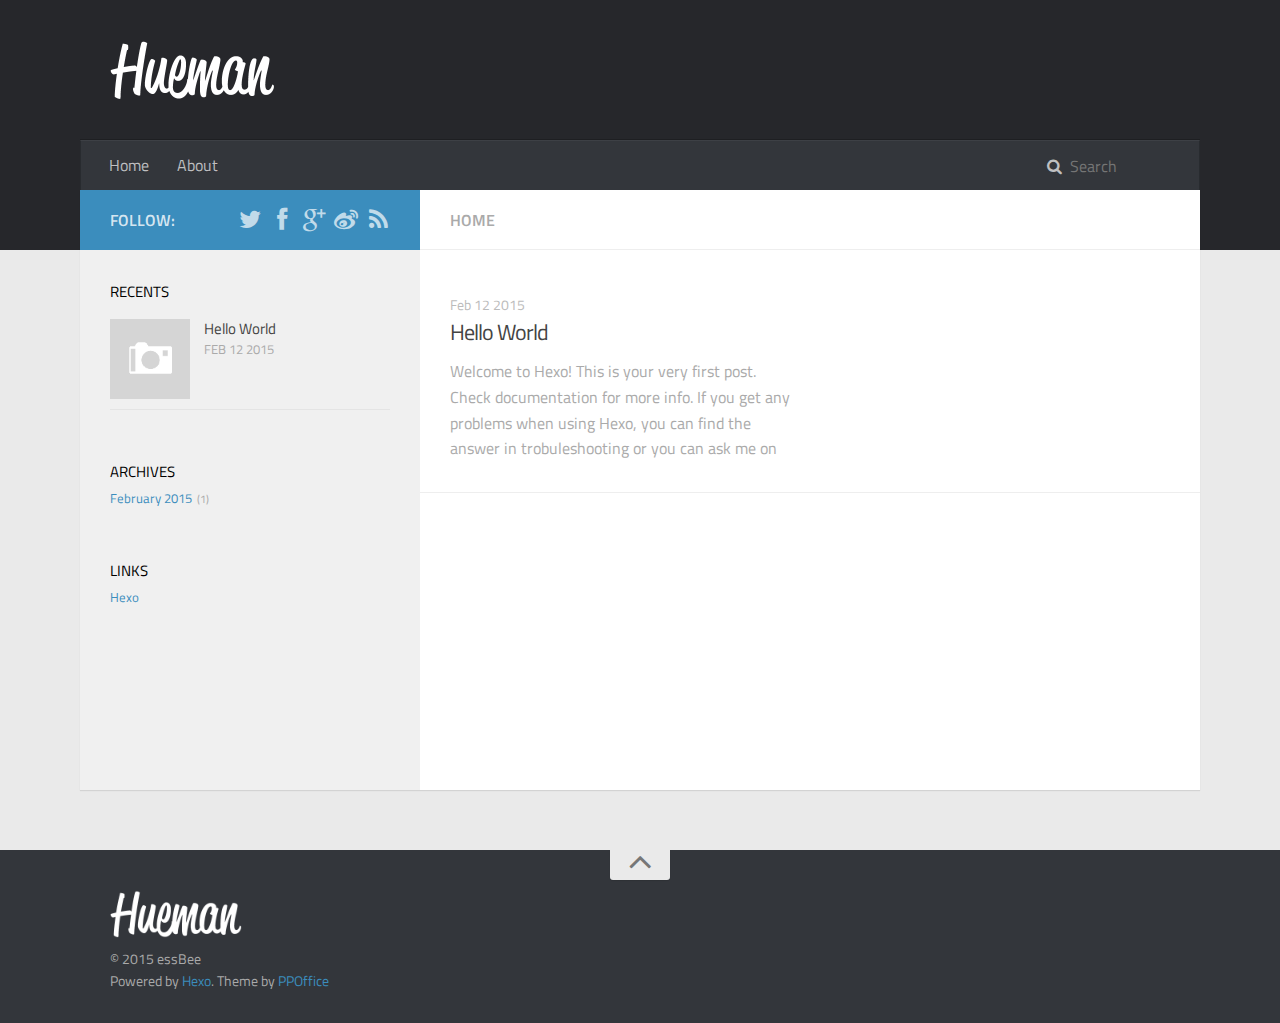
<file: index.html>
<!DOCTYPE html>
<html>
<head>
  <meta charset="utf-8">
  
  <title>Store Brand Food</title>
  <meta name="viewport" content="width=device-width, initial-scale=1, maximum-scale=1">
  <meta name="description">
<meta property="og:type" content="website">
<meta property="og:title" content="Store Brand Food">
<meta property="og:url" content="http://storebrandfood.github.io/">
<meta property="og:site_name" content="Store Brand Food">
<meta property="og:description">
<meta name="twitter:card" content="summary">
<meta name="twitter:title" content="Store Brand Food">
<meta name="twitter:description">

  
  
    <link rel="icon" href="/favicon.png">
  
  <link href='//fonts.useso.com/css?family=Titillium+Web:300,400,600' rel='stylesheet' type='text/css'>
  <link href="//fonts.useso.com/css?family=Source+Code+Pro" rel="stylesheet" type="text/css">
  <link rel="stylesheet" href="/css/style.css" type="text/css">

  

</head>
<body>
  <div id="wrap">
    <header id="header">
  <div id="header-outer" class="outer">
    <div class="container">
      <div class="container-inner">
        <div id="header-title">
          <h1 class="logo-wrap">
            <a href="/" class="logo"></a>
          </h1>
          
        </div>
        <div id="header-inner" class="nav-container">
          <a id="main-nav-toggle" class="nav-icon"></a>
          <div class="nav-container-inner">
            <ul id="main-nav">
              
                <li class="main-nav-list-item" ><a class="main-nav-list-link" href="/">Home</a></li>
              
                    
                  
                <li class="main-nav-list-item" ><a class="main-nav-list-link" href="/about/index.html">About</a></li>
              
            </ul>
            <nav id="sub-nav">
              <div id="search-form-wrap">
                <form action="//google.com/search" method="get" accept-charset="UTF-8" class="search-form"><input type="search" name="q" results="0" class="search-form-input" placeholder="Search"><input type="hidden" name="q" value="site:http://storebrandfood.github.io"></form>
              </div>
            </nav>
          </div>
        </div>
      </div>
    </div>
  </div>
</header>
    <div class="container">
      <div class="main-body container-inner">
        <div class="main-body-inner">
          <section id="main">
            <div class="main-body-header">

              <h1 class="header"><em class="page-title-link" data-url="home">home</em></h1>
            </div>
            <div class="main-body-content">
              
      <div class="article-row">
    
        
  <article class="article article-summary">
    <div class="article-summary-inner">
      <a href="/2015/02/12/hello-world/" class="thumbnail">
  
    <span class="thumbnail-image thumbnail-none"></span>
  

</a>
      <div class="article-meta">
        <p class="category"></p>
        <p class="date"><time datetime="2015-02-12T16:24:15.000Z" itemprop="datePublished">Feb 12 2015</time></p>
      </div>
      <h2 class="article-title">
        <a href="/2015/02/12/hello-world/" class="title">Hello World</a>
      </h2>
      <p class="article-excerpt">
        
        Welcome to Hexo! This is your very first post. Check documentation for more info. If you get any problems when using Hexo, you can find the answer in trobuleshooting or you can ask me on GitHub.
Quick
      </p>
    </div>
  </article>

    
      </div>
    
  
  

            </div>
          </section>
          <aside id="sidebar">
  <a class="sidebar-toggle" title="Expand Sidebar"><i class="toggle icon"></i></a>
  <div class="sidebar-top">
    <p>follow:</p>
    <ul class="social-links">
      
        <li><a class="social-tooltip" title="twitter" href="/"><i id="icon-twitter" class="icon"></i></a></li>
      
        <li><a class="social-tooltip" title="facebook" href="/"><i id="icon-facebook" class="icon"></i></a></li>
      
        <li><a class="social-tooltip" title="google_plus" href="/"><i id="icon-google_plus" class="icon"></i></a></li>
      
        <li><a class="social-tooltip" title="weibo" href="/"><i id="icon-weibo" class="icon"></i></a></li>
      
        <li><a class="social-tooltip" title="rss" href="/"><i id="icon-rss" class="icon"></i></a></li>
      
    </ul>
  </div>
  
  <div class="widgets-container">
    
      
  <div class="widget-wrap">
    <h3 class="widget-title">recents</h3>
    <div class="widget">
      <ul id="recent-post">
        
          <li>
            <div class="item-thumbnail">
              <a href="/2015/02/12/hello-world/" class="thumbnail">
  
    <span class="thumbnail-image thumbnail-none"></span>
  

</a>
            </div>
            <div class="item-inner">
              <p class="item-category"></p>
              <p class="item-title"><a href="/2015/02/12/hello-world/" class="title">Hello World</a></p>
              <p class="item-date"><time datetime="2015-02-12T16:24:15.000Z" itemprop="datePublished">Feb 12 2015</time></p>
            </div>
          </li>
        
      </ul>
    </div>
  </div>

    
      
    
      
  <div class="widget-wrap">
    <h3 class="widget-title">archives</h3>
    <div class="widget">
      <ul class="archive-list"><li class="archive-list-item"><a class="archive-list-link" href="/archives/2015/02/">February 2015</a><span class="archive-list-count">1</span></li></ul>
    </div>
  </div>

    
      
    
      
    
      
  <div class="widget-wrap">
    <h3 class="widget-title">links</h3>
    <div class="widget">
      <ul>
        
          <li>
            <a href="http://hexo.io">Hexo</a>
          </li>
        
      </ul>
    </div>
  </div>

    
  </div>
</aside>
        </div>
      </div>
    </div>
    <footer id="footer">
  
  <div class="container">
    <div class="container-inner">
      <a id="back-to-top" href="javascript:;"><i class="icon" id="icon-angle-up"></i></a>
      <div class="credit">
        <h1 class="logo-wrap">
          <a href="/" class="logo"></a>
        </h1>
        <p>&copy; 2015 essBee</p>
        <p>Powered by <a href="//hexo.io/" target="_blank">Hexo</a>. Theme by <a href="//github.com/ppoffice" target="_blank">PPOffice</a></p>
      </div>
    </div>
  </div>
</footer>
    
<script>
  var disqus_shortname = 'storebrandfood';
  
  (function(){
    var dsq = document.createElement('script');
    dsq.type = 'text/javascript';
    dsq.async = true;
    dsq.src = '//' + disqus_shortname + '.disqus.com/count.js';
    (document.getElementsByTagName('head')[0] || document.getElementsByTagName('body')[0]).appendChild(dsq);
  })();
</script>


<!-- <script src="//ajax.googleapis.com/ajax/libs/jquery/2.0.3/jquery.min.js"></script> -->
<script src="//libs.useso.com/js/jquery/2.0.3/jquery.min.js"></script>
<script src="/js/jquery.VMiddleImg.js" type="text/javascript"></script>



  <link rel="stylesheet" href="/fancybox/jquery.fancybox.css" type="text/css">

  <script src="/fancybox/jquery.fancybox.pack.js" type="text/javascript"></script>




  <link rel="stylesheet" href="/scrollLoading/style.css" type="text/css">

  <script src="/scrollLoading/jquery.scrollLoading.js" type="text/javascript"></script>

  <script src="/scrollLoading/main.js" type="text/javascript"></script>



<script src="/js/html-patch.js" type="text/javascript"></script>

<script src="/js/script.js" type="text/javascript"></script>


  </div>
</body>
</html>
</file>
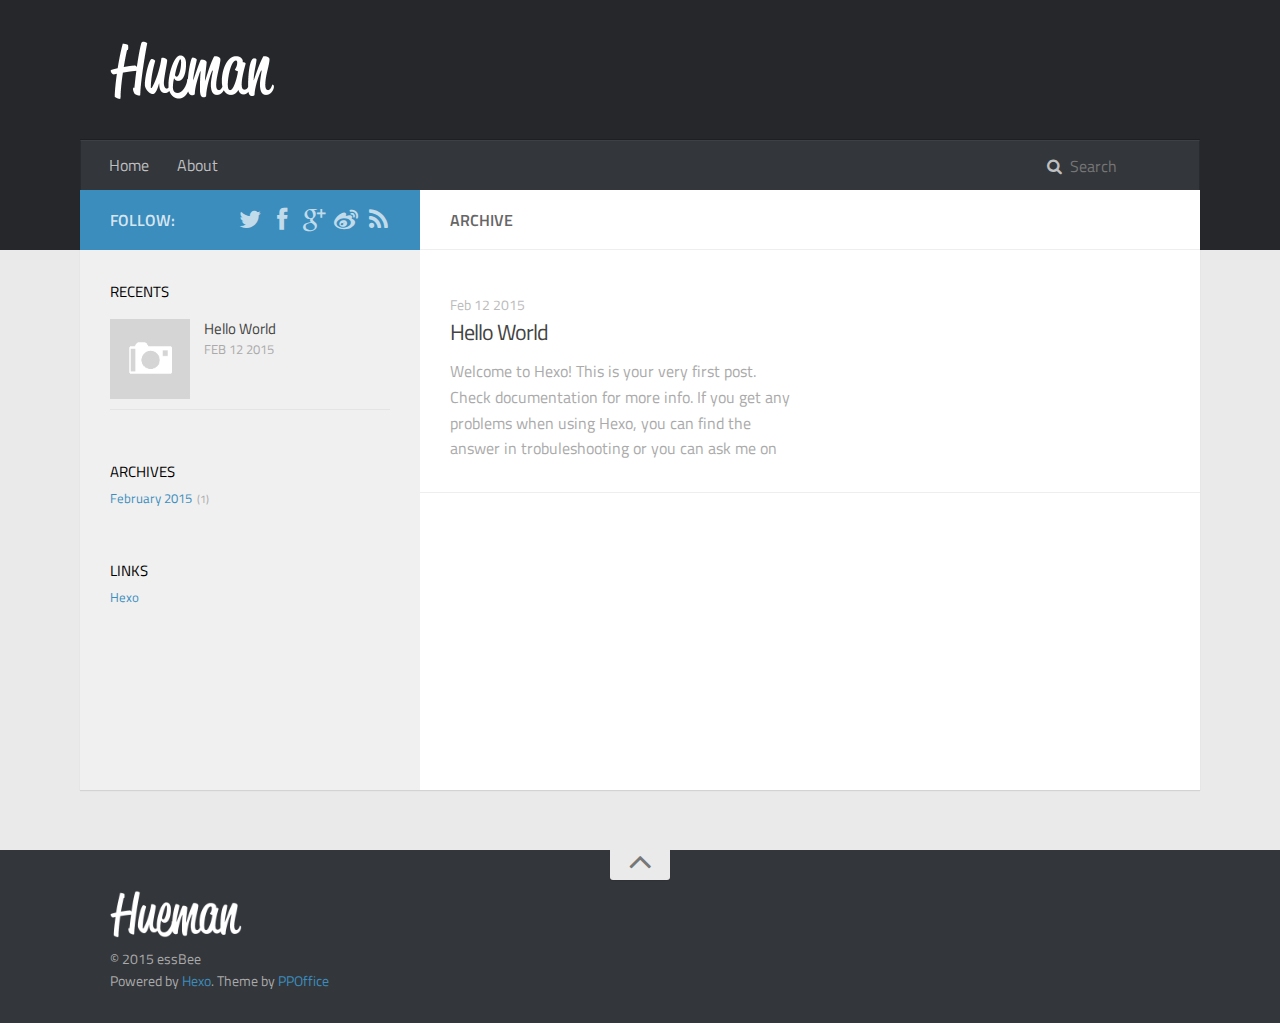
<file: archives/index.html>
<!DOCTYPE html>
<html>
<head>
  <meta charset="utf-8">
  
  <title>Archives | Store Brand Food</title>
  <meta name="viewport" content="width=device-width, initial-scale=1, maximum-scale=1">
  <meta name="description">
<meta property="og:type" content="website">
<meta property="og:title" content="Store Brand Food">
<meta property="og:url" content="http://storebrandfood.github.io/archives/">
<meta property="og:site_name" content="Store Brand Food">
<meta property="og:description">
<meta name="twitter:card" content="summary">
<meta name="twitter:title" content="Store Brand Food">
<meta name="twitter:description">

  
  
    <link rel="icon" href="/favicon.png">
  
  <link href='//fonts.useso.com/css?family=Titillium+Web:300,400,600' rel='stylesheet' type='text/css'>
  <link href="//fonts.useso.com/css?family=Source+Code+Pro" rel="stylesheet" type="text/css">
  <link rel="stylesheet" href="/css/style.css" type="text/css">

  

</head>
<body>
  <div id="wrap">
    <header id="header">
  <div id="header-outer" class="outer">
    <div class="container">
      <div class="container-inner">
        <div id="header-title">
          <h1 class="logo-wrap">
            <a href="/" class="logo"></a>
          </h1>
          
        </div>
        <div id="header-inner" class="nav-container">
          <a id="main-nav-toggle" class="nav-icon"></a>
          <div class="nav-container-inner">
            <ul id="main-nav">
              
                <li class="main-nav-list-item" ><a class="main-nav-list-link" href="/">Home</a></li>
              
                    
                  
                <li class="main-nav-list-item" ><a class="main-nav-list-link" href="/about/index.html">About</a></li>
              
            </ul>
            <nav id="sub-nav">
              <div id="search-form-wrap">
                <form action="//google.com/search" method="get" accept-charset="UTF-8" class="search-form"><input type="search" name="q" results="0" class="search-form-input" placeholder="Search"><input type="hidden" name="q" value="site:http://storebrandfood.github.io"></form>
              </div>
            </nav>
          </div>
        </div>
      </div>
    </div>
  </div>
</header>
    <div class="container">
      <div class="main-body container-inner">
        <div class="main-body-inner">
          <section id="main">
            <div class="main-body-header">

              <h1 class="header">archive</h1>
            </div>
            <div class="main-body-content">
              
      <div class="article-row">
    
        
  <article class="article article-summary">
    <div class="article-summary-inner">
      <a href="/2015/02/12/hello-world/" class="thumbnail">
  
    <span class="thumbnail-image thumbnail-none"></span>
  

</a>
      <div class="article-meta">
        <p class="category"></p>
        <p class="date"><time datetime="2015-02-12T16:24:15.000Z" itemprop="datePublished">Feb 12 2015</time></p>
      </div>
      <h2 class="article-title">
        <a href="/2015/02/12/hello-world/" class="title">Hello World</a>
      </h2>
      <p class="article-excerpt">
        
        Welcome to Hexo! This is your very first post. Check documentation for more info. If you get any problems when using Hexo, you can find the answer in trobuleshooting or you can ask me on GitHub.
Quick
      </p>
    </div>
  </article>

    
      </div>
    
  
  

            </div>
          </section>
          <aside id="sidebar">
  <a class="sidebar-toggle" title="Expand Sidebar"><i class="toggle icon"></i></a>
  <div class="sidebar-top">
    <p>follow:</p>
    <ul class="social-links">
      
        <li><a class="social-tooltip" title="twitter" href="/"><i id="icon-twitter" class="icon"></i></a></li>
      
        <li><a class="social-tooltip" title="facebook" href="/"><i id="icon-facebook" class="icon"></i></a></li>
      
        <li><a class="social-tooltip" title="google_plus" href="/"><i id="icon-google_plus" class="icon"></i></a></li>
      
        <li><a class="social-tooltip" title="weibo" href="/"><i id="icon-weibo" class="icon"></i></a></li>
      
        <li><a class="social-tooltip" title="rss" href="/"><i id="icon-rss" class="icon"></i></a></li>
      
    </ul>
  </div>
  
  <div class="widgets-container">
    
      
  <div class="widget-wrap">
    <h3 class="widget-title">recents</h3>
    <div class="widget">
      <ul id="recent-post">
        
          <li>
            <div class="item-thumbnail">
              <a href="/2015/02/12/hello-world/" class="thumbnail">
  
    <span class="thumbnail-image thumbnail-none"></span>
  

</a>
            </div>
            <div class="item-inner">
              <p class="item-category"></p>
              <p class="item-title"><a href="/2015/02/12/hello-world/" class="title">Hello World</a></p>
              <p class="item-date"><time datetime="2015-02-12T16:24:15.000Z" itemprop="datePublished">Feb 12 2015</time></p>
            </div>
          </li>
        
      </ul>
    </div>
  </div>

    
      
    
      
  <div class="widget-wrap">
    <h3 class="widget-title">archives</h3>
    <div class="widget">
      <ul class="archive-list"><li class="archive-list-item"><a class="archive-list-link" href="/archives/2015/02/">February 2015</a><span class="archive-list-count">1</span></li></ul>
    </div>
  </div>

    
      
    
      
    
      
  <div class="widget-wrap">
    <h3 class="widget-title">links</h3>
    <div class="widget">
      <ul>
        
          <li>
            <a href="http://hexo.io">Hexo</a>
          </li>
        
      </ul>
    </div>
  </div>

    
  </div>
</aside>
        </div>
      </div>
    </div>
    <footer id="footer">
  
  <div class="container">
    <div class="container-inner">
      <a id="back-to-top" href="javascript:;"><i class="icon" id="icon-angle-up"></i></a>
      <div class="credit">
        <h1 class="logo-wrap">
          <a href="/" class="logo"></a>
        </h1>
        <p>&copy; 2015 essBee</p>
        <p>Powered by <a href="//hexo.io/" target="_blank">Hexo</a>. Theme by <a href="//github.com/ppoffice" target="_blank">PPOffice</a></p>
      </div>
    </div>
  </div>
</footer>
    
<script>
  var disqus_shortname = 'storebrandfood';
  
  (function(){
    var dsq = document.createElement('script');
    dsq.type = 'text/javascript';
    dsq.async = true;
    dsq.src = '//' + disqus_shortname + '.disqus.com/count.js';
    (document.getElementsByTagName('head')[0] || document.getElementsByTagName('body')[0]).appendChild(dsq);
  })();
</script>


<!-- <script src="//ajax.googleapis.com/ajax/libs/jquery/2.0.3/jquery.min.js"></script> -->
<script src="//libs.useso.com/js/jquery/2.0.3/jquery.min.js"></script>
<script src="/js/jquery.VMiddleImg.js" type="text/javascript"></script>



  <link rel="stylesheet" href="/fancybox/jquery.fancybox.css" type="text/css">

  <script src="/fancybox/jquery.fancybox.pack.js" type="text/javascript"></script>




  <link rel="stylesheet" href="/scrollLoading/style.css" type="text/css">

  <script src="/scrollLoading/jquery.scrollLoading.js" type="text/javascript"></script>

  <script src="/scrollLoading/main.js" type="text/javascript"></script>



<script src="/js/html-patch.js" type="text/javascript"></script>

<script src="/js/script.js" type="text/javascript"></script>


  </div>
</body>
</html>
</file>
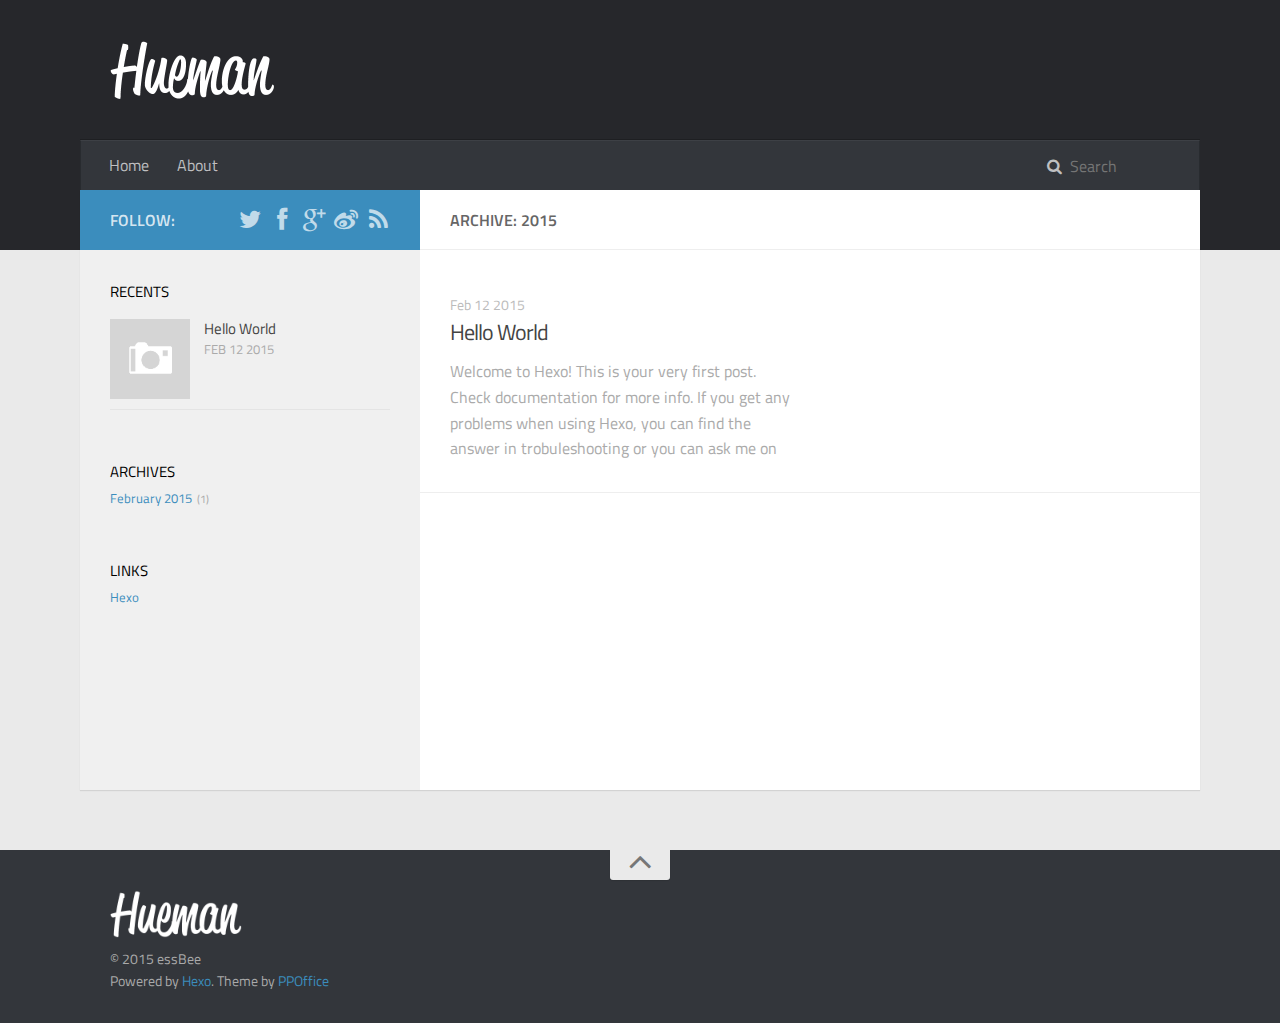
<file: archives/2015/index.html>
<!DOCTYPE html>
<html>
<head>
  <meta charset="utf-8">
  
  <title>Archives: 2015 | Store Brand Food</title>
  <meta name="viewport" content="width=device-width, initial-scale=1, maximum-scale=1">
  <meta name="description">
<meta property="og:type" content="website">
<meta property="og:title" content="Store Brand Food">
<meta property="og:url" content="http://storebrandfood.github.io/archives/2015/">
<meta property="og:site_name" content="Store Brand Food">
<meta property="og:description">
<meta name="twitter:card" content="summary">
<meta name="twitter:title" content="Store Brand Food">
<meta name="twitter:description">

  
  
    <link rel="icon" href="/favicon.png">
  
  <link href='//fonts.useso.com/css?family=Titillium+Web:300,400,600' rel='stylesheet' type='text/css'>
  <link href="//fonts.useso.com/css?family=Source+Code+Pro" rel="stylesheet" type="text/css">
  <link rel="stylesheet" href="/css/style.css" type="text/css">

  

</head>
<body>
  <div id="wrap">
    <header id="header">
  <div id="header-outer" class="outer">
    <div class="container">
      <div class="container-inner">
        <div id="header-title">
          <h1 class="logo-wrap">
            <a href="/" class="logo"></a>
          </h1>
          
        </div>
        <div id="header-inner" class="nav-container">
          <a id="main-nav-toggle" class="nav-icon"></a>
          <div class="nav-container-inner">
            <ul id="main-nav">
              
                <li class="main-nav-list-item" ><a class="main-nav-list-link" href="/">Home</a></li>
              
                    
                  
                <li class="main-nav-list-item" ><a class="main-nav-list-link" href="/about/index.html">About</a></li>
              
            </ul>
            <nav id="sub-nav">
              <div id="search-form-wrap">
                <form action="//google.com/search" method="get" accept-charset="UTF-8" class="search-form"><input type="search" name="q" results="0" class="search-form-input" placeholder="Search"><input type="hidden" name="q" value="site:http://storebrandfood.github.io"></form>
              </div>
            </nav>
          </div>
        </div>
      </div>
    </div>
  </div>
</header>
    <div class="container">
      <div class="main-body container-inner">
        <div class="main-body-inner">
          <section id="main">
            <div class="main-body-header">

              <h1 class="header">archive: 2015</h1>
            </div>
            <div class="main-body-content">
              
      <div class="article-row">
    
        
  <article class="article article-summary">
    <div class="article-summary-inner">
      <a href="/2015/02/12/hello-world/" class="thumbnail">
  
    <span class="thumbnail-image thumbnail-none"></span>
  

</a>
      <div class="article-meta">
        <p class="category"></p>
        <p class="date"><time datetime="2015-02-12T16:24:15.000Z" itemprop="datePublished">Feb 12 2015</time></p>
      </div>
      <h2 class="article-title">
        <a href="/2015/02/12/hello-world/" class="title">Hello World</a>
      </h2>
      <p class="article-excerpt">
        
        Welcome to Hexo! This is your very first post. Check documentation for more info. If you get any problems when using Hexo, you can find the answer in trobuleshooting or you can ask me on GitHub.
Quick
      </p>
    </div>
  </article>

    
      </div>
    
  
  

            </div>
          </section>
          <aside id="sidebar">
  <a class="sidebar-toggle" title="Expand Sidebar"><i class="toggle icon"></i></a>
  <div class="sidebar-top">
    <p>follow:</p>
    <ul class="social-links">
      
        <li><a class="social-tooltip" title="twitter" href="/"><i id="icon-twitter" class="icon"></i></a></li>
      
        <li><a class="social-tooltip" title="facebook" href="/"><i id="icon-facebook" class="icon"></i></a></li>
      
        <li><a class="social-tooltip" title="google_plus" href="/"><i id="icon-google_plus" class="icon"></i></a></li>
      
        <li><a class="social-tooltip" title="weibo" href="/"><i id="icon-weibo" class="icon"></i></a></li>
      
        <li><a class="social-tooltip" title="rss" href="/"><i id="icon-rss" class="icon"></i></a></li>
      
    </ul>
  </div>
  
  <div class="widgets-container">
    
      
  <div class="widget-wrap">
    <h3 class="widget-title">recents</h3>
    <div class="widget">
      <ul id="recent-post">
        
          <li>
            <div class="item-thumbnail">
              <a href="/2015/02/12/hello-world/" class="thumbnail">
  
    <span class="thumbnail-image thumbnail-none"></span>
  

</a>
            </div>
            <div class="item-inner">
              <p class="item-category"></p>
              <p class="item-title"><a href="/2015/02/12/hello-world/" class="title">Hello World</a></p>
              <p class="item-date"><time datetime="2015-02-12T16:24:15.000Z" itemprop="datePublished">Feb 12 2015</time></p>
            </div>
          </li>
        
      </ul>
    </div>
  </div>

    
      
    
      
  <div class="widget-wrap">
    <h3 class="widget-title">archives</h3>
    <div class="widget">
      <ul class="archive-list"><li class="archive-list-item"><a class="archive-list-link" href="/archives/2015/02/">February 2015</a><span class="archive-list-count">1</span></li></ul>
    </div>
  </div>

    
      
    
      
    
      
  <div class="widget-wrap">
    <h3 class="widget-title">links</h3>
    <div class="widget">
      <ul>
        
          <li>
            <a href="http://hexo.io">Hexo</a>
          </li>
        
      </ul>
    </div>
  </div>

    
  </div>
</aside>
        </div>
      </div>
    </div>
    <footer id="footer">
  
  <div class="container">
    <div class="container-inner">
      <a id="back-to-top" href="javascript:;"><i class="icon" id="icon-angle-up"></i></a>
      <div class="credit">
        <h1 class="logo-wrap">
          <a href="/" class="logo"></a>
        </h1>
        <p>&copy; 2015 essBee</p>
        <p>Powered by <a href="//hexo.io/" target="_blank">Hexo</a>. Theme by <a href="//github.com/ppoffice" target="_blank">PPOffice</a></p>
      </div>
    </div>
  </div>
</footer>
    
<script>
  var disqus_shortname = 'storebrandfood';
  
  (function(){
    var dsq = document.createElement('script');
    dsq.type = 'text/javascript';
    dsq.async = true;
    dsq.src = '//' + disqus_shortname + '.disqus.com/count.js';
    (document.getElementsByTagName('head')[0] || document.getElementsByTagName('body')[0]).appendChild(dsq);
  })();
</script>


<!-- <script src="//ajax.googleapis.com/ajax/libs/jquery/2.0.3/jquery.min.js"></script> -->
<script src="//libs.useso.com/js/jquery/2.0.3/jquery.min.js"></script>
<script src="/js/jquery.VMiddleImg.js" type="text/javascript"></script>



  <link rel="stylesheet" href="/fancybox/jquery.fancybox.css" type="text/css">

  <script src="/fancybox/jquery.fancybox.pack.js" type="text/javascript"></script>




  <link rel="stylesheet" href="/scrollLoading/style.css" type="text/css">

  <script src="/scrollLoading/jquery.scrollLoading.js" type="text/javascript"></script>

  <script src="/scrollLoading/main.js" type="text/javascript"></script>



<script src="/js/html-patch.js" type="text/javascript"></script>

<script src="/js/script.js" type="text/javascript"></script>


  </div>
</body>
</html>
</file>
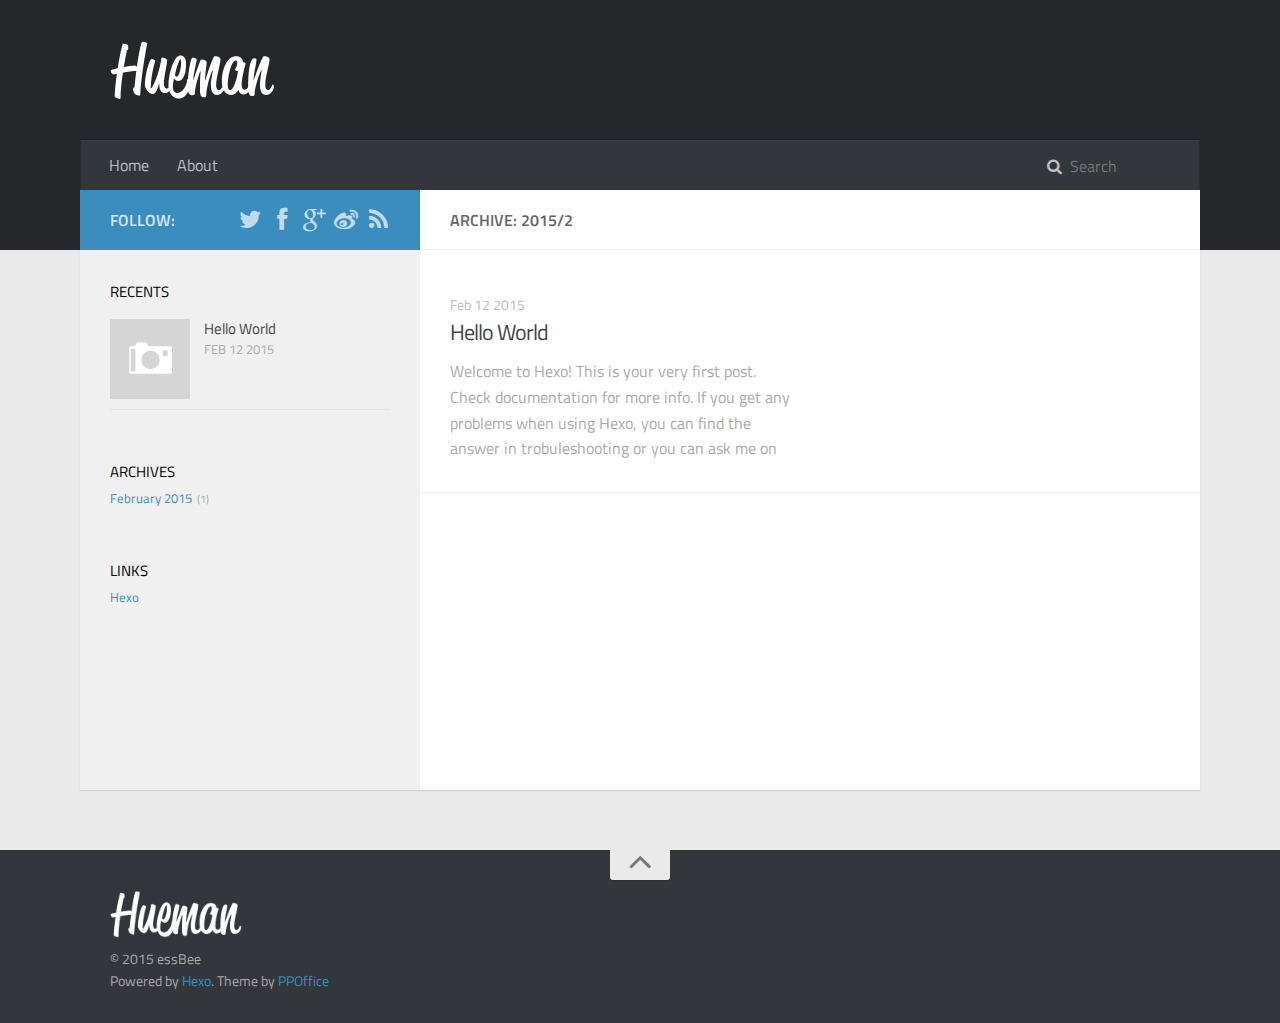
<file: archives/2015/02/index.html>
<!DOCTYPE html>
<html>
<head>
  <meta charset="utf-8">
  
  <title>Archives: 2015/2 | Store Brand Food</title>
  <meta name="viewport" content="width=device-width, initial-scale=1, maximum-scale=1">
  <meta name="description">
<meta property="og:type" content="website">
<meta property="og:title" content="Store Brand Food">
<meta property="og:url" content="http://storebrandfood.github.io/archives/2015/02/">
<meta property="og:site_name" content="Store Brand Food">
<meta property="og:description">
<meta name="twitter:card" content="summary">
<meta name="twitter:title" content="Store Brand Food">
<meta name="twitter:description">

  
  
    <link rel="icon" href="/favicon.png">
  
  <link href='//fonts.useso.com/css?family=Titillium+Web:300,400,600' rel='stylesheet' type='text/css'>
  <link href="//fonts.useso.com/css?family=Source+Code+Pro" rel="stylesheet" type="text/css">
  <link rel="stylesheet" href="/css/style.css" type="text/css">

  

</head>
<body>
  <div id="wrap">
    <header id="header">
  <div id="header-outer" class="outer">
    <div class="container">
      <div class="container-inner">
        <div id="header-title">
          <h1 class="logo-wrap">
            <a href="/" class="logo"></a>
          </h1>
          
        </div>
        <div id="header-inner" class="nav-container">
          <a id="main-nav-toggle" class="nav-icon"></a>
          <div class="nav-container-inner">
            <ul id="main-nav">
              
                <li class="main-nav-list-item" ><a class="main-nav-list-link" href="/">Home</a></li>
              
                    
                  
                <li class="main-nav-list-item" ><a class="main-nav-list-link" href="/about/index.html">About</a></li>
              
            </ul>
            <nav id="sub-nav">
              <div id="search-form-wrap">
                <form action="//google.com/search" method="get" accept-charset="UTF-8" class="search-form"><input type="search" name="q" results="0" class="search-form-input" placeholder="Search"><input type="hidden" name="q" value="site:http://storebrandfood.github.io"></form>
              </div>
            </nav>
          </div>
        </div>
      </div>
    </div>
  </div>
</header>
    <div class="container">
      <div class="main-body container-inner">
        <div class="main-body-inner">
          <section id="main">
            <div class="main-body-header">

              <h1 class="header">archive: 2015/2</h1>
            </div>
            <div class="main-body-content">
              
      <div class="article-row">
    
        
  <article class="article article-summary">
    <div class="article-summary-inner">
      <a href="/2015/02/12/hello-world/" class="thumbnail">
  
    <span class="thumbnail-image thumbnail-none"></span>
  

</a>
      <div class="article-meta">
        <p class="category"></p>
        <p class="date"><time datetime="2015-02-12T16:24:15.000Z" itemprop="datePublished">Feb 12 2015</time></p>
      </div>
      <h2 class="article-title">
        <a href="/2015/02/12/hello-world/" class="title">Hello World</a>
      </h2>
      <p class="article-excerpt">
        
        Welcome to Hexo! This is your very first post. Check documentation for more info. If you get any problems when using Hexo, you can find the answer in trobuleshooting or you can ask me on GitHub.
Quick
      </p>
    </div>
  </article>

    
      </div>
    
  
  

            </div>
          </section>
          <aside id="sidebar">
  <a class="sidebar-toggle" title="Expand Sidebar"><i class="toggle icon"></i></a>
  <div class="sidebar-top">
    <p>follow:</p>
    <ul class="social-links">
      
        <li><a class="social-tooltip" title="twitter" href="/"><i id="icon-twitter" class="icon"></i></a></li>
      
        <li><a class="social-tooltip" title="facebook" href="/"><i id="icon-facebook" class="icon"></i></a></li>
      
        <li><a class="social-tooltip" title="google_plus" href="/"><i id="icon-google_plus" class="icon"></i></a></li>
      
        <li><a class="social-tooltip" title="weibo" href="/"><i id="icon-weibo" class="icon"></i></a></li>
      
        <li><a class="social-tooltip" title="rss" href="/"><i id="icon-rss" class="icon"></i></a></li>
      
    </ul>
  </div>
  
  <div class="widgets-container">
    
      
  <div class="widget-wrap">
    <h3 class="widget-title">recents</h3>
    <div class="widget">
      <ul id="recent-post">
        
          <li>
            <div class="item-thumbnail">
              <a href="/2015/02/12/hello-world/" class="thumbnail">
  
    <span class="thumbnail-image thumbnail-none"></span>
  

</a>
            </div>
            <div class="item-inner">
              <p class="item-category"></p>
              <p class="item-title"><a href="/2015/02/12/hello-world/" class="title">Hello World</a></p>
              <p class="item-date"><time datetime="2015-02-12T16:24:15.000Z" itemprop="datePublished">Feb 12 2015</time></p>
            </div>
          </li>
        
      </ul>
    </div>
  </div>

    
      
    
      
  <div class="widget-wrap">
    <h3 class="widget-title">archives</h3>
    <div class="widget">
      <ul class="archive-list"><li class="archive-list-item"><a class="archive-list-link" href="/archives/2015/02/">February 2015</a><span class="archive-list-count">1</span></li></ul>
    </div>
  </div>

    
      
    
      
    
      
  <div class="widget-wrap">
    <h3 class="widget-title">links</h3>
    <div class="widget">
      <ul>
        
          <li>
            <a href="http://hexo.io">Hexo</a>
          </li>
        
      </ul>
    </div>
  </div>

    
  </div>
</aside>
        </div>
      </div>
    </div>
    <footer id="footer">
  
  <div class="container">
    <div class="container-inner">
      <a id="back-to-top" href="javascript:;"><i class="icon" id="icon-angle-up"></i></a>
      <div class="credit">
        <h1 class="logo-wrap">
          <a href="/" class="logo"></a>
        </h1>
        <p>&copy; 2015 essBee</p>
        <p>Powered by <a href="//hexo.io/" target="_blank">Hexo</a>. Theme by <a href="//github.com/ppoffice" target="_blank">PPOffice</a></p>
      </div>
    </div>
  </div>
</footer>
    
<script>
  var disqus_shortname = 'storebrandfood';
  
  (function(){
    var dsq = document.createElement('script');
    dsq.type = 'text/javascript';
    dsq.async = true;
    dsq.src = '//' + disqus_shortname + '.disqus.com/count.js';
    (document.getElementsByTagName('head')[0] || document.getElementsByTagName('body')[0]).appendChild(dsq);
  })();
</script>


<!-- <script src="//ajax.googleapis.com/ajax/libs/jquery/2.0.3/jquery.min.js"></script> -->
<script src="//libs.useso.com/js/jquery/2.0.3/jquery.min.js"></script>
<script src="/js/jquery.VMiddleImg.js" type="text/javascript"></script>



  <link rel="stylesheet" href="/fancybox/jquery.fancybox.css" type="text/css">

  <script src="/fancybox/jquery.fancybox.pack.js" type="text/javascript"></script>




  <link rel="stylesheet" href="/scrollLoading/style.css" type="text/css">

  <script src="/scrollLoading/jquery.scrollLoading.js" type="text/javascript"></script>

  <script src="/scrollLoading/main.js" type="text/javascript"></script>



<script src="/js/html-patch.js" type="text/javascript"></script>

<script src="/js/script.js" type="text/javascript"></script>


  </div>
</body>
</html>
</file>
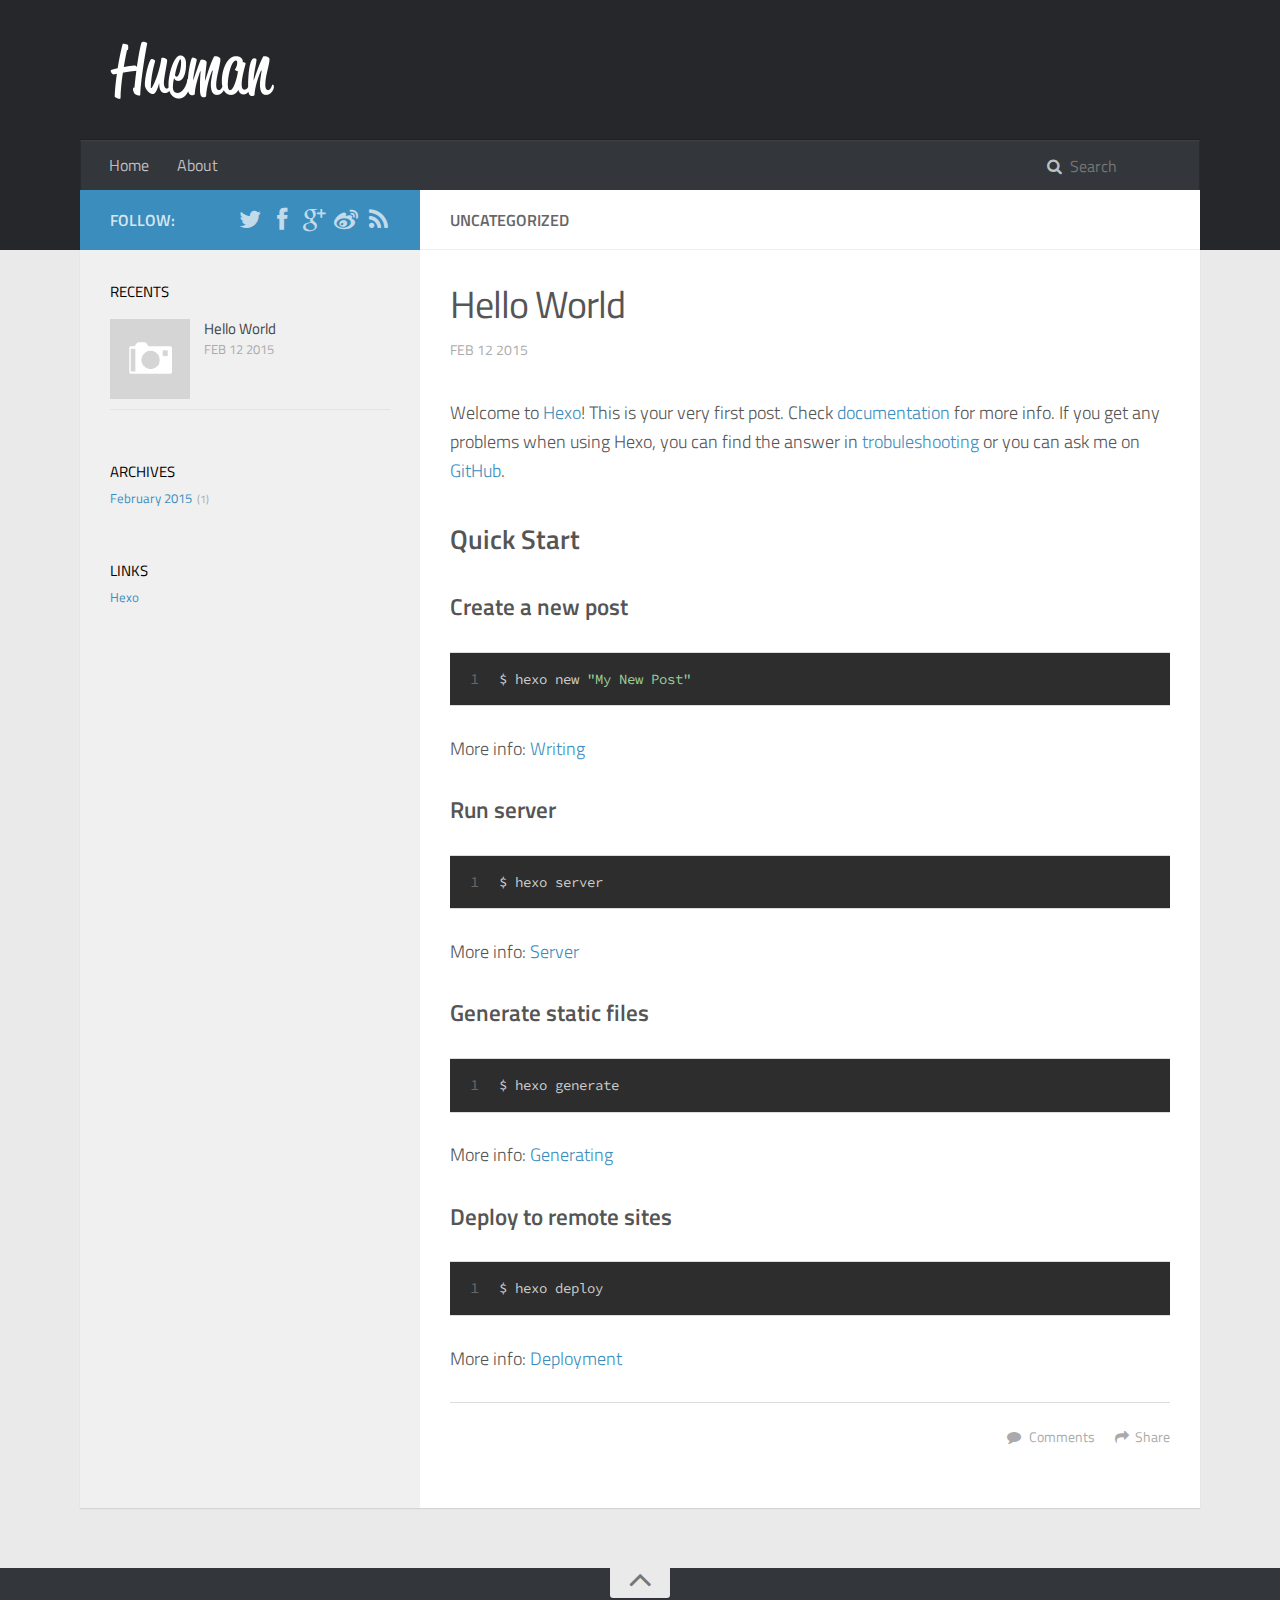
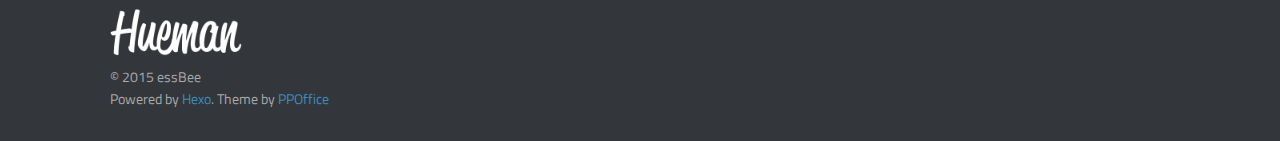
<file: 2015/02/12/hello-world/index.html>
<!DOCTYPE html>
<html>
<head>
  <meta charset="utf-8">
  
  <title>Hello World | Store Brand Food</title>
  <meta name="viewport" content="width=device-width, initial-scale=1, maximum-scale=1">
  <meta name="description" content="Welcome to Hexo! This is your very first post. Check documentation for more info. If you get any problems when using Hexo, you can find the answer in trobuleshooting or you can ask me on GitHub.
Quick">
<meta property="og:type" content="article">
<meta property="og:title" content="Hello World">
<meta property="og:url" content="http://storebrandfood.github.io/2015/02/12/hello-world/">
<meta property="og:site_name" content="Store Brand Food">
<meta property="og:description" content="Welcome to Hexo! This is your very first post. Check documentation for more info. If you get any problems when using Hexo, you can find the answer in trobuleshooting or you can ask me on GitHub.
Quick">
<meta name="twitter:card" content="summary">
<meta name="twitter:title" content="Hello World">
<meta name="twitter:description" content="Welcome to Hexo! This is your very first post. Check documentation for more info. If you get any problems when using Hexo, you can find the answer in trobuleshooting or you can ask me on GitHub.
Quick">

  
  
    <link rel="icon" href="/favicon.png">
  
  <link href='//fonts.useso.com/css?family=Titillium+Web:300,400,600' rel='stylesheet' type='text/css'>
  <link href="//fonts.useso.com/css?family=Source+Code+Pro" rel="stylesheet" type="text/css">
  <link rel="stylesheet" href="/css/style.css" type="text/css">

  

</head>
<body>
  <div id="wrap">
    <header id="header">
  <div id="header-outer" class="outer">
    <div class="container">
      <div class="container-inner">
        <div id="header-title">
          <h1 class="logo-wrap">
            <a href="/" class="logo"></a>
          </h1>
          
        </div>
        <div id="header-inner" class="nav-container">
          <a id="main-nav-toggle" class="nav-icon"></a>
          <div class="nav-container-inner">
            <ul id="main-nav">
              
                <li class="main-nav-list-item" ><a class="main-nav-list-link" href="/">Home</a></li>
              
                    
                  
                <li class="main-nav-list-item" ><a class="main-nav-list-link" href="/about/index.html">About</a></li>
              
            </ul>
            <nav id="sub-nav">
              <div id="search-form-wrap">
                <form action="//google.com/search" method="get" accept-charset="UTF-8" class="search-form"><input type="search" name="q" results="0" class="search-form-input" placeholder="Search"><input type="hidden" name="q" value="site:http://storebrandfood.github.io"></form>
              </div>
            </nav>
          </div>
        </div>
      </div>
    </div>
  </div>
</header>
    <div class="container">
      <div class="main-body container-inner">
        <div class="main-body-inner">
          <section id="main">
            <div class="main-body-header">

              <h1 class="header">uncategorized</h1>
            </div>
            <div class="main-body-content">
              
  <article id="post-hello-world" class="article article-single article-type-post" itemscope itemprop="blogPost">
    <div class="article-inner">
      <!--  -->
      
        <header class="article-header">
          
  
    <h1 class="article-title" itemprop="name">
      Hello World
    </h1>
  

        </header>
      
      <p class="article-byline">
        <a href="/2015/02/12/hello-world/" class="article-date">
  <time datetime="2015-02-12T16:24:15.000Z" itemprop="datePublished">Feb 12 2015</time>
</a>
      </p>
      <div class="article-entry" itemprop="articleBody">
        <p>Welcome to <a href="http://hexo.io/" target="_blank" rel="external">Hexo</a>! This is your very first post. Check <a href="http://hexo.io/docs/" target="_blank" rel="external">documentation</a> for more info. If you get any problems when using Hexo, you can find the answer in <a href="http://hexo.io/docs/troubleshooting.html" target="_blank" rel="external">trobuleshooting</a> or you can ask me on <a href="https://github.com/hexojs/hexo/issues" target="_blank" rel="external">GitHub</a>.</p>
<h2 id="Quick_Start">Quick Start</h2>
<h3 id="Create_a_new_post">Create a new post</h3>
<figure class="highlight bash"><table><tr><td class="gutter"><pre><div class="line">1</div></pre></td><td class="code"><pre><div class="line">$ hexo new <span class="string">"My New Post"</span></div></pre></td></tr></table></figure>

<p>More info: <a href="http://hexo.io/docs/writing.html" target="_blank" rel="external">Writing</a></p>
<h3 id="Run_server">Run server</h3>
<figure class="highlight bash"><table><tr><td class="gutter"><pre><div class="line">1</div></pre></td><td class="code"><pre><div class="line">$ hexo server</div></pre></td></tr></table></figure>

<p>More info: <a href="http://hexo.io/docs/server.html" target="_blank" rel="external">Server</a></p>
<h3 id="Generate_static_files">Generate static files</h3>
<figure class="highlight bash"><table><tr><td class="gutter"><pre><div class="line">1</div></pre></td><td class="code"><pre><div class="line">$ hexo generate</div></pre></td></tr></table></figure>

<p>More info: <a href="http://hexo.io/docs/generating.html" target="_blank" rel="external">Generating</a></p>
<h3 id="Deploy_to_remote_sites">Deploy to remote sites</h3>
<figure class="highlight bash"><table><tr><td class="gutter"><pre><div class="line">1</div></pre></td><td class="code"><pre><div class="line">$ hexo deploy</div></pre></td></tr></table></figure>

<p>More info: <a href="http://hexo.io/docs/deployment.html" target="_blank" rel="external">Deployment</a></p>

      </div>
      <footer class="article-footer">
        <a data-url="http://storebrandfood.github.io/2015/02/12/hello-world/" data-id="rrpee4lhuw7n7knb" class="article-share-link">Share</a>
        
          <a href="http://storebrandfood.github.io/2015/02/12/hello-world/#disqus_thread" class="article-comment-link">Comments</a>
        
        
      </footer>
    </div>
  </article>
  
    <section id="comments">
      <div id="disqus_thread">
        <noscript>Please enable JavaScript to view the <a href="//disqus.com/?ref_noscript">comments powered by Disqus.</a></noscript>
      </div>
    </section>
  

            </div>
          </section>
          <aside id="sidebar">
  <a class="sidebar-toggle" title="Expand Sidebar"><i class="toggle icon"></i></a>
  <div class="sidebar-top">
    <p>follow:</p>
    <ul class="social-links">
      
        <li><a class="social-tooltip" title="twitter" href="/"><i id="icon-twitter" class="icon"></i></a></li>
      
        <li><a class="social-tooltip" title="facebook" href="/"><i id="icon-facebook" class="icon"></i></a></li>
      
        <li><a class="social-tooltip" title="google_plus" href="/"><i id="icon-google_plus" class="icon"></i></a></li>
      
        <li><a class="social-tooltip" title="weibo" href="/"><i id="icon-weibo" class="icon"></i></a></li>
      
        <li><a class="social-tooltip" title="rss" href="/"><i id="icon-rss" class="icon"></i></a></li>
      
    </ul>
  </div>
  
    
  
  <div class="widgets-container">
    
      
  <div class="widget-wrap">
    <h3 class="widget-title">recents</h3>
    <div class="widget">
      <ul id="recent-post">
        
          <li>
            <div class="item-thumbnail">
              <a href="/2015/02/12/hello-world/" class="thumbnail">
  
    <span class="thumbnail-image thumbnail-none"></span>
  

</a>
            </div>
            <div class="item-inner">
              <p class="item-category"></p>
              <p class="item-title"><a href="/2015/02/12/hello-world/" class="title">Hello World</a></p>
              <p class="item-date"><time datetime="2015-02-12T16:24:15.000Z" itemprop="datePublished">Feb 12 2015</time></p>
            </div>
          </li>
        
      </ul>
    </div>
  </div>

    
      
    
      
  <div class="widget-wrap">
    <h3 class="widget-title">archives</h3>
    <div class="widget">
      <ul class="archive-list"><li class="archive-list-item"><a class="archive-list-link" href="/archives/2015/02/">February 2015</a><span class="archive-list-count">1</span></li></ul>
    </div>
  </div>

    
      
    
      
    
      
  <div class="widget-wrap">
    <h3 class="widget-title">links</h3>
    <div class="widget">
      <ul>
        
          <li>
            <a href="http://hexo.io">Hexo</a>
          </li>
        
      </ul>
    </div>
  </div>

    
  </div>
</aside>
        </div>
      </div>
    </div>
    <footer id="footer">
  
  <div class="container">
    <div class="container-inner">
      <a id="back-to-top" href="javascript:;"><i class="icon" id="icon-angle-up"></i></a>
      <div class="credit">
        <h1 class="logo-wrap">
          <a href="/" class="logo"></a>
        </h1>
        <p>&copy; 2015 essBee</p>
        <p>Powered by <a href="//hexo.io/" target="_blank">Hexo</a>. Theme by <a href="//github.com/ppoffice" target="_blank">PPOffice</a></p>
      </div>
    </div>
  </div>
</footer>
    
<script>
  var disqus_shortname = 'storebrandfood';
  
  var disqus_url = 'http://storebrandfood.github.io/2015/02/12/hello-world/';
  
  (function(){
    var dsq = document.createElement('script');
    dsq.type = 'text/javascript';
    dsq.async = true;
    dsq.src = '//' + disqus_shortname + '.disqus.com/embed.js';
    (document.getElementsByTagName('head')[0] || document.getElementsByTagName('body')[0]).appendChild(dsq);
  })();
</script>


<!-- <script src="//ajax.googleapis.com/ajax/libs/jquery/2.0.3/jquery.min.js"></script> -->
<script src="//libs.useso.com/js/jquery/2.0.3/jquery.min.js"></script>
<script src="/js/jquery.VMiddleImg.js" type="text/javascript"></script>



  <link rel="stylesheet" href="/fancybox/jquery.fancybox.css" type="text/css">

  <script src="/fancybox/jquery.fancybox.pack.js" type="text/javascript"></script>




  <link rel="stylesheet" href="/scrollLoading/style.css" type="text/css">

  <script src="/scrollLoading/jquery.scrollLoading.js" type="text/javascript"></script>

  <script src="/scrollLoading/main.js" type="text/javascript"></script>



<script src="/js/html-patch.js" type="text/javascript"></script>

<script src="/js/script.js" type="text/javascript"></script>


  </div>
</body>
</html>
</file>
<file: css/style.css>
#main .main-body-header em,
#main .main-body-header a,
.article-byline a,
.archive-year {
  text-decoration: none;
  text-transform: uppercase;
  color: #aaa;
  line-height: 1em;
  text-shadow: 0 1px #fff;
}
.widget h1,
.article-entry h1 {
  font-size: 2em;
}
.widget h2,
.article-entry h2 {
  font-size: 1.5em;
}
.widget h3,
.article-entry h3 {
  font-size: 1.3em;
}
.widget h4,
.article-entry h4 {
  font-size: 1.2em;
}
.widget h5,
.article-entry h5 {
  font-size: 1em;
}
.widget h6,
.article-entry h6 {
  font-size: 1em;
  color: #aaa;
}
.widget hr,
.article-entry hr {
  border: 1px dashed #ddd;
}
.widget strong,
.article-entry strong {
  font-weight: bold;
}
.widget em,
.article-entry em,
.widget cite,
.article-entry cite {
  font-style: italic;
}
.widget sup,
.article-entry sup,
.widget sub,
.article-entry sub {
  font-size: 0.75em;
  line-height: 0;
  position: relative;
  vertical-align: baseline;
}
.widget sup,
.article-entry sup {
  top: -0.5em;
}
.widget sub,
.article-entry sub {
  bottom: -0.2em;
}
.widget small,
.article-entry small {
  font-size: 0.85em;
}
.widget acronym,
.article-entry acronym,
.widget abbr,
.article-entry abbr {
  border-bottom: 1px dotted;
}
.widget ul,
.article-entry ul,
.widget ol,
.article-entry ol,
.widget dl,
.article-entry dl {
  margin: 0 20px;
  line-height: 1.6em;
}
.widget ul ul,
.article-entry ul ul,
.widget ol ul,
.article-entry ol ul,
.widget ul ol,
.article-entry ul ol,
.widget ol ol,
.article-entry ol ol {
  margin-top: 0;
  margin-bottom: 0;
}
.widget ul,
.article-entry ul {
  list-style: disc;
}
.widget ol,
.article-entry ol {
  list-style: decimal;
}
.widget dt,
.article-entry dt {
  font-weight: bold;
}
html,
body,
div,
span,
applet,
object,
iframe,
h1,
h2,
h3,
h4,
h5,
h6,
p,
blockquote,
pre,
a,
abbr,
acronym,
address,
big,
cite,
code,
del,
dfn,
em,
img,
ins,
kbd,
q,
s,
samp,
small,
strike,
strong,
sub,
sup,
tt,
var,
dl,
dt,
dd,
ol,
ul,
li,
fieldset,
form,
label,
legend,
table,
caption,
tbody,
tfoot,
thead,
tr,
th,
td {
  margin: 0;
  padding: 0;
  border: 0;
  outline: 0;
  font-weight: inherit;
  font-style: inherit;
  font-family: inherit;
  font-size: 100%;
  vertical-align: baseline;
}
body {
  line-height: 1;
  color: #000;
  background: #fff;
}
ol,
ul {
  list-style: none;
}
table {
  border-collapse: separate;
  border-spacing: 0;
  vertical-align: middle;
}
caption,
th,
td {
  text-align: left;
  font-weight: normal;
  vertical-align: middle;
}
a img {
  border: none;
}
input,
button {
  margin: 0;
  padding: 0;
}
input::-moz-focus-inner,
button::-moz-focus-inner {
  border: 0;
  padding: 0;
}
@font-face {
  font-family: FontAwesome;
  font-style: normal;
  font-weight: normal;
  src: url("fonts/fontawesome-webfont.eot?v=#4.0.3");
  src: url("fonts/fontawesome-webfont.eot?#iefix&v=#4.0.3") format("embedded-opentype"), url("fonts/fontawesome-webfont.woff?v=#4.0.3") format("woff"), url("fonts/fontawesome-webfont.ttf?v=#4.0.3") format("truetype"), url("fonts/fontawesome-webfont.svg#fontawesomeregular?v=#4.0.3") format("svg");
}
html,
body,
#container {
  height: 100%;
}
body {
  background: #eaeaea;
  font: 14px "Titillium Web", "Helvetica Neue", Helvetica, Arial, "Microsoft Yahei", sans-serif;
  -webkit-text-size-adjust: 100%;
}
.container {
  position: relative;
  padding: 0 20px;
}
.container-inner {
  max-width: 1120px;
  min-width: 320px;
  width: 100%;
  margin: 0 auto;
}
.container-inner:before,
.container-inner:after {
  content: "";
  display: table;
}
.container-inner:after {
  clear: both;
}
.left,
.alignleft {
  float: left;
}
.right,
.alignright {
  float: right;
}
.clear {
  clear: both;
}
.logo {
  display: block;
  padding: 10px 0;
  width: 165px;
  height: 60px;
  background: url("images/logo-header.png") 0px 10px no-repeat;
  -webkit-background-size: 165px 60px;
  -moz-background-size: 165px 60px;
  background-size: 165px 60px;
}
.main-body {
  margin-top: -60px;
  background-color: #fff;
}
.main-body-inner {
  padding-left: 340px;
  -webkit-box-sizing: border-box;
  -moz-box-sizing: border-box;
  box-sizing: border-box;
  -webkit-box-shadow: rgba(0,0,0,0.098) 0px 1px 1px 0px;
  box-shadow: rgba(0,0,0,0.098) 0px 1px 1px 0px;
  background: url("images/s-left.png") repeat-y left 0;
}
.main-body-inner:before,
.main-body-inner:after {
  content: "";
  display: table;
}
.main-body-inner:after {
  clear: both;
}
#main {
  float: right;
  width: 100%;
  -webkit-box-sizing: border-box;
  -moz-box-sizing: border-box;
  box-sizing: border-box;
  min-height: 600px;
}
#main .main-body-header {
  background: #fff;
  position: relative;
  padding: 18px 30px 17px;
  border-bottom: 1px solid #eee;
  color: #666;
  font-size: 16px;
  font-weight: 600;
  text-transform: uppercase;
  line-height: 24px;
}
#main .main-body-header .page-title-link,
#main .main-body-header i {
  margin-right: 8px;
}
#main .main-body-content:before,
#main .main-body-content:after {
  content: "";
  display: table;
}
#main .main-body-content:after {
  clear: both;
}
#header {
  background: #26272b;
  padding-bottom: 60px;
  position: relative;
}
#header-outer {
  height: 100%;
  position: relative;
}
#header-inner {
  position: relative;
}
#header-title {
  text-align: center;
  padding: 30px 30px;
}
#header-title:before,
#header-title:after {
  content: "";
  display: table;
}
#header-title:after {
  clear: both;
}
#header-title .logo-wrap,
#header-title .subtitle-wrap {
  float: left;
}
#header-title .subtitle-wrap {
  padding: 10px 0px 0px;
  margin-left: 20px;
}
#header-title .subtitle {
  font-size: 16px;
  font-style: italic;
  line-height: 70px;
  color: rgba(255,255,255,0.7);
  text-shadow: 0 1px rgba(0,0,0,0.2);
}
.nav-container .nav-icon,
.nav-container .nav-container-inner #main-nav .main-nav-list-item .main-nav-list-link {
  float: left;
  color: rgba(255,255,255,0.7);
  text-decoration: none;
  text-shadow: 0 1px rgba(0,0,0,0.2);
  display: block;
  padding: 20px 15px;
  -webkit-transition: 0.2s ease-in;
  -moz-transition: 0.2s ease-in;
  -ms-transition: 0.2s ease-in;
  transition: 0.2s ease-in;
}
.nav-container .nav-icon:hover,
.nav-container .nav-container-inner #main-nav .main-nav-list-item .main-nav-list-link:hover {
  color: #fff;
  background: rgba(0,0,0,0.1);
}
.nav-container {
  padding: 0 15px;
  background: #33363b;
  z-index: 1;
  -webkit-box-shadow: inset 0 1px 0 rgba(255,255,255,0.05), 0 -1px 0 rgba(0,0,0,0.2), inset 1px 0 0 rgba(0,0,0,0.2), inset -1px 0 0 rgba(0,0,0,0.2);
  box-shadow: inset 0 1px 0 rgba(255,255,255,0.05), 0 -1px 0 rgba(0,0,0,0.2), inset 1px 0 0 rgba(0,0,0,0.2), inset -1px 0 0 rgba(0,0,0,0.2);
}
.nav-container:before,
.nav-container:after {
  content: "";
  display: table;
}
.nav-container:after {
  clear: both;
}
.nav-container .nav-icon {
  line-height: 20px;
  padding: 15px 14px;
  font-family: FontAwesome;
  text-align: center;
  font-size: 14px;
  position: relative;
  cursor: pointer;
}
.nav-container #main-nav-toggle {
  display: none;
  width: 100%;
  text-align: right;
  -webkit-box-sizing: border-box;
  -moz-box-sizing: border-box;
  box-sizing: border-box;
  border-bottom: 1px solid rgba(255,255,255,0.06);
}
.nav-container #main-nav-toggle:before {
  content: "\f0c9";
}
.nav-container .nav-container-inner:before,
.nav-container .nav-container-inner:after {
  content: "";
  display: table;
}
.nav-container .nav-container-inner:after {
  clear: both;
}
.nav-container .nav-container-inner #main-nav {
  float: left;
}
.nav-container .nav-container-inner #main-nav .main-nav-list-item {
  position: relative;
  float: left;
}
.nav-container .nav-container-inner #main-nav .main-nav-list-item.top-level-menu > a:after {
  content: "\f0d7" !important;
  float: none;
  margin-left: 6px;
  font-size: 14px;
  line-height: 1.2em;
  opacity: 0.5;
  font-family: FontAwesome;
  display: inline-block;
}
.nav-container .nav-container-inner #main-nav .main-nav-list-item.top-level-menu:hover > a {
  color: #fff;
  background: rgba(0,0,0,0.1);
}
.nav-container .nav-container-inner #main-nav .main-nav-list-item .main-nav-list-link {
  line-height: 20px;
  padding: 15px 14px;
  font-size: 16px;
}
.nav-container .nav-container-inner #main-nav .main-nav-list-item .main-nav-list-link.current {
  color: #fff;
}
.nav-container .nav-container-inner #main-nav .main-nav-list-item .main-nav-list-child {
  top: 100%;
  display: none;
  padding: 10px 0;
  overflow: hidden;
  position: absolute;
  width: 180px;
  background: #33363b url("images/opacity-10.png") repeat;
}
.nav-container .nav-container-inner #main-nav .main-nav-list-item .main-nav-list-child li {
  -webkit-box-shadow: 0 1px 0 rgba(255,255,255,0.06);
  box-shadow: 0 1px 0 rgba(255,255,255,0.06);
}
.nav-container .nav-container-inner #main-nav .main-nav-list-item .main-nav-list-child li:last-child {
  -webkit-box-shadow: none;
  box-shadow: none;
}
.nav-container .nav-container-inner #main-nav .main-nav-list-item .main-nav-list-child li,
.nav-container .nav-container-inner #main-nav .main-nav-list-item .main-nav-list-child li a {
  width: 100%;
  display: block;
  -webkit-box-sizing: border-box;
  -moz-box-sizing: border-box;
  box-sizing: border-box;
}
.nav-container .nav-container-inner #sub-nav {
  float: right;
}
.search-form {
  padding: 14px 15px 16px;
  height: 50px;
  overflow: hidden;
  -webkit-box-sizing: border-box;
  -moz-box-sizing: border-box;
  box-sizing: border-box;
}
.search-form:before {
  content: "\f002";
  margin-right: 8px;
  color: rgba(255,255,255,0.7);
  font: normal normal normal 16px/1 FontAwesome;
}
.search-form-input {
  width: 100px;
  border: none;
  outline: none;
  background: none;
  line-height: 1.6em;
  -webkit-transition: 0.2s ease-in;
  -moz-transition: 0.2s ease-in;
  -ms-transition: 0.2s ease-in;
  transition: 0.2s ease-in;
  font: 16px "Titillium Web", "Helvetica Neue", Helvetica, Arial, "Microsoft Yahei", sans-serif;
  color: rgba(255,255,255,0.7);
}
.search-form-input:focus {
  width: 200px;
}
.search-form-input::-webkit-search-results-decoration,
.search-form-input::-webkit-search-cancel-button {
  -webkit-appearance: none;
}
.search-form-submit {
  display: none;
}
#sidebar {
  float: left;
  margin-left: -340px;
  width: 340px;
}
#sidebar .sidebar-toggle {
  display: none;
}
#sidebar .sidebar-top {
  background: #3b8dbd;
  padding: 15px 30px;
}
#sidebar .sidebar-top:before,
#sidebar .sidebar-top:after {
  content: "";
  display: table;
}
#sidebar .sidebar-top:after {
  clear: both;
}
#sidebar .sidebar-top .sidebar-top-inner:before,
#sidebar .sidebar-top .sidebar-top-inner:after {
  content: "";
  display: table;
}
#sidebar .sidebar-top .sidebar-top-inner:after {
  clear: both;
}
#sidebar .sidebar-top p {
  float: left;
  color: rgba(255,255,255,0.8);
  font-size: 16px;
  font-weight: 600;
  text-transform: uppercase;
  line-height: 24px;
  padding: 3px 0;
}
#sidebar .sidebar-top .social-links {
  float: right;
  position: relative;
  padding-top: 2px;
}
#sidebar .sidebar-top .social-links li {
  float: left;
  margin-left: 8px;
}
#sidebar .sidebar-top .social-links li a:hover i:before {
  color: #fff;
}
#sidebar .sidebar-top .social-links .social-tooltip {
  position: relative;
}
#sidebar .sidebar-top .social-links .social-tooltip:hover:after {
  top: -41px;
  background: #fff;
  font-size: 14px;
  color: #666;
  content: attr(title);
  display: block;
  right: 0;
  padding: 5px 15px;
  position: absolute;
  white-space: nowrap;
  -webkit-border-radius: 3px;
  border-radius: 3px;
  -webkit-box-shadow: 0 0 2px rgba(0,0,0,0.2);
  box-shadow: 0 0 2px rgba(0,0,0,0.2);
  text-transform: uppercase;
  z-index: 1;
}
#sidebar .sidebar-top .social-links .social-tooltip:hover:before {
  top: -10px;
  right: 8px;
  border: solid;
  border-color: #fff transparent;
  border-width: 5px 5px 0 5px;
  content: "";
  display: block;
  position: absolute;
  z-index: 2;
}
#sidebar .sidebar-top i {
  color: rgba(255,255,255,0.7);
  font-size: 24px;
  width: 24px;
}
#article-nav {
  position: relative;
}
#article-nav:before,
#article-nav:after {
  content: "";
  display: table;
}
#article-nav:after {
  clear: both;
}
.article-nav-link-wrap {
  position: relative;
  margin-top: 0;
  display: block;
  text-decoration: none;
  color: #aaa;
  text-align: center;
  padding: 16px 40px 24px;
  border-bottom: 1px solid #ddd;
  -webkit-transition: 0.2s ease-in;
  -moz-transition: 0.2s ease-in;
  -ms-transition: 0.2s ease-in;
  transition: 0.2s ease-in;
}
.article-nav-link-wrap .icon {
  position: absolute;
  color: #ccc;
  font-size: 18px;
  top: 50%;
  width: 1em;
  margin-top: -10px;
}
.article-nav-link-wrap #icon-chevron-left {
  left: 10px;
}
.article-nav-link-wrap #icon-chevron-right {
  right: 10px;
}
.article-nav-link-wrap:hover {
  background: rgba(0,0,0,0.02);
}
.article-nav-link-wrap:hover .icon {
  color: #3b8dbd;
}
.article-nav-caption {
  display: block;
  font-size: 12px;
  color: #aaa;
  letter-spacing: 0.5px;
  line-height: 24px;
  font-weight: normal;
  text-transform: uppercase;
}
.article-nav-title {
  font-size: 15px;
  color: #666;
}
.widget-wrap {
  padding: 30px 30px 20px;
}
.widget-title {
  font-size: 15px;
  font-weight: 400;
  text-transform: uppercase;
  margin-bottom: 6px;
}
.widget {
  color: #777;
  -webkit-border-radius: 3px;
  border-radius: 3px;
}
.widget a {
  color: #3b8dbd;
  text-decoration: none;
}
.widget a:hover {
  text-decoration: underline;
}
.widget ul ul,
.widget ol ul,
.widget dl ul,
.widget ul ol,
.widget ol ol,
.widget dl ol,
.widget ul dl,
.widget ol dl,
.widget dl dl {
  margin-left: 15px;
  list-style: disc;
}
.widget {
  line-height: 1.6em;
  word-wrap: break-word;
  font-size: 0.9em;
}
.widget ul,
.widget ol {
  list-style: none;
  margin: 0;
}
.widget ul ul,
.widget ol ul,
.widget ul ol,
.widget ol ol {
  margin: 0 20px;
}
.widget ul ul,
.widget ol ul {
  list-style: disc;
}
.widget ul ol,
.widget ol ol {
  list-style: decimal;
}
#recent-post li {
  padding: 10px 0 10px 94px;
  border-bottom: 1px solid #e4e4e4;
}
#recent-post li:before,
#recent-post li:after {
  content: "";
  display: table;
}
#recent-post li:after {
  clear: both;
}
#recent-post li .item-thumbnail {
  opacity: 1;
  margin-left: -94px;
  -webkit-transition: all 0.2s ease;
  -moz-transition: all 0.2s ease;
  -ms-transition: all 0.2s ease;
  transition: all 0.2s ease;
  float: left;
}
#recent-post li .item-thumbnail .thumbnail {
  display: block;
  position: relative;
  width: 80px;
  height: 80px;
  overflow: hidden;
}
#recent-post li .item-thumbnail .thumbnail-image {
  position: absolute;
  display: block;
}
#recent-post li .item-thumbnail .thumbnail-none {
  width: 100%;
  height: 100%;
  background-image: url("images/thumb-default-small.png");
  -webkit-background-size: 100% 100%;
  -moz-background-size: 100% 100%;
  background-size: 100% 100%;
}
#recent-post li .item-inner a {
  text-decoration: none;
}
#recent-post li .item-inner .item-category {
  font-size: 13px;
  text-transform: uppercase;
}
#recent-post li .item-inner .item-category a:hover {
  color: #444;
}
#recent-post li .item-inner .item-title {
  font-size: 15px;
}
#recent-post li .item-inner .item-title a {
  color: #444;
  -webkit-transition: all 0.2s ease;
  -moz-transition: all 0.2s ease;
  -ms-transition: all 0.2s ease;
  transition: all 0.2s ease;
}
#recent-post li .item-inner .item-date {
  text-transform: uppercase;
  color: #aaa;
  font-size: 13px;
}
#recent-post li:hover .item-thumbnail {
  opacity: 0.8;
}
#recent-post li:hover .item-title a {
  color: #3b8dbd;
}
.category-list-count,
.tag-list-count,
.archive-list-count {
  padding-left: 5px;
  color: #aaa;
  font-size: 0.85em;
}
.category-list-count:before,
.tag-list-count:before,
.archive-list-count:before {
  content: "(";
}
.category-list-count:after,
.tag-list-count:after,
.archive-list-count:after {
  content: ")";
}
.tagcloud a {
  margin-right: 5px;
}
.article-single {
  padding: 30px 30px 20px;
}
.article-inner {
  overflow: hidden;
}
.article-meta {
  height: 1.6em;
  line-height: 1.6em;
  overflow: hidden;
}
.article-meta:before,
.article-meta:after {
  content: "";
  display: table;
}
.article-meta:after {
  clear: both;
}
.article-meta p {
  float: left;
  color: #bbb;
}
.article-meta .category {
  text-transform: uppercase;
}
.article-meta .category a,
.article-meta .category i {
  margin-right: 6px;
}
.article-row {
  float: left;
  padding: 30px 0px 0px 30px;
  border-bottom: 1px solid #eee;
  position: relative;
}
.article-row:before,
.article-row:after {
  content: "";
  display: table;
}
.article-row:after {
  clear: both;
}
.article-summary {
  width: 50%;
  float: left;
  margin-bottom: 30px;
}
.article-summary a {
  text-decoration: none;
  color: #3b8dbd;
}
.article-summary .article-summary-inner {
  margin-right: 30px;
}
.article-summary .article-summary-inner .thumbnail {
  display: block;
  width: 100%;
  height: 100%;
  position: relative;
  overflow: hidden;
  margin-bottom: 1em;
}
.article-summary .article-summary-inner .thumbnail .thumbnail-image {
  display: block;
  width: 100%;
  height: 100%;
  opacity: 1;
  -webkit-transition: opacity 0.3s ease-in;
  -moz-transition: opacity 0.3s ease-in;
  -ms-transition: opacity 0.3s ease-in;
  transition: opacity 0.3s ease-in;
}
.article-summary .article-summary-inner .thumbnail .thumbnail-none {
  width: 100%;
  height: 100%;
  -webkit-background-size: 100% 100%;
  -moz-background-size: 100% 100%;
  background-size: 100% 100%;
  background-image: url("images/thumb-default.png");
}
.article-summary .article-summary-inner .article-title {
  margin-bottom: 10px;
  font-size: 22px;
  font-weight: 400;
  line-height: 1.5em;
  word-wrap: break-word;
}
.article-summary .article-summary-inner .article-title a {
  -webkit-transition: color 0.3s ease-in;
  -moz-transition: color 0.3s ease-in;
  -ms-transition: color 0.3s ease-in;
  transition: color 0.3s ease-in;
  color: #444;
}
.article-summary .article-summary-inner .article-excerpt {
  position: relative;
  color: #aaa;
  font-size: 16px;
  line-height: 1.6em;
  overflow: hidden;
  height: 6.4em;
}
.article-summary:hover .thumbnail .thumbnail-image {
  opacity: 0.7;
}
.article-summary:hover .article-title a {
  color: #3b8dbd;
}
.article-category {
  float: left;
  line-height: 1em;
  color: #ccc;
  text-shadow: 0 1px #fff;
  margin-left: 8px;
}
.article-category:before {
  content: "\2022";
}
.article-title {
  text-decoration: none;
  font-size: 38px;
  letter-spacing: -1px;
  color: #555;
  line-height: 1.3em;
  -webkit-transition: color 0.2s;
  -moz-transition: color 0.2s;
  -ms-transition: color 0.2s;
  transition: color 0.2s;
  margin-bottom: 10px;
}
a.article-title:hover {
  color: #3b8dbd;
}
.article-byline {
  margin-bottom: 10px;
}
.article-entry {
  color: #555;
  font-size: 18px;
  font-weight: 300;
  line-height: 1.6em;
}
.article-entry:before,
.article-entry:after {
  content: "";
  display: table;
}
.article-entry:after {
  clear: both;
}
.article-entry p,
.article-entry table {
  margin: 1.6em 0;
}
.article-entry h1,
.article-entry h2,
.article-entry h3,
.article-entry h4,
.article-entry h5,
.article-entry h6 {
  font-weight: 600;
}
.article-entry h1,
.article-entry h2,
.article-entry h3,
.article-entry h4,
.article-entry h5,
.article-entry h6 {
  line-height: 1.3em;
  margin: 1.3em 0;
}
.article-entry a {
  color: #3b8dbd;
  text-decoration: none;
}
.article-entry a:hover {
  text-decoration: underline;
}
.article-entry a.fancybox {
  display: block !important;
}
.article-entry ul,
.article-entry ol,
.article-entry dl {
  margin-top: 1.6em;
  margin-bottom: 1.6em;
}
.article-entry img,
.article-entry video {
  max-width: 100%;
  height: auto;
  display: block;
  margin: auto;
}
.article-entry iframe {
  border: none;
}
.article-entry table {
  width: 100%;
  border-collapse: collapse;
  border-spacing: 0;
}
.article-entry th {
  font-weight: 600;
  border-bottom: 3px solid #ddd;
  padding-bottom: 0.5em;
}
.article-entry td {
  border-bottom: 1px solid #ddd;
  padding: 10px 0;
}
.article-entry blockquote {
  font-family: Georgia, "Times New Roman", serif;
  font-size: 1.4em;
  margin: 1.6em 20px;
  text-align: center;
}
.article-entry blockquote footer {
  font-size: 14px;
  margin: 1.6em 0;
  font-family: "Titillium Web", "Helvetica Neue", Helvetica, Arial, "Microsoft Yahei", sans-serif;
}
.article-entry blockquote footer cite:before {
  content: "—";
  padding: 0 0.5em;
}
.article-entry .pullquote {
  text-align: left;
  width: 45%;
  margin: 0;
}
.article-entry .pullquote.left {
  margin-left: 0.5em;
  margin-right: 1em;
}
.article-entry .pullquote.right {
  margin-right: 0.5em;
  margin-left: 1em;
}
.article-entry .caption {
  color: #aaa;
  display: block;
  font-size: 0.9em;
  margin-top: 0.5em;
  position: relative;
  text-align: center;
}
.article-entry .video-container {
  position: relative;
  padding-top: 56.25%;
  height: 0;
  overflow: hidden;
}
.article-entry .video-container iframe,
.article-entry .video-container object,
.article-entry .video-container embed {
  position: absolute;
  top: 0;
  left: 0;
  width: 100%;
  height: 100%;
  margin-top: 0;
}
.article-more-link a {
  display: inline-block;
  line-height: 1em;
  padding: 6px 15px;
  -webkit-border-radius: 15px;
  border-radius: 15px;
  background: #eaeaea;
  color: #aaa;
  text-shadow: 0 1px #fff;
  text-decoration: none;
}
.article-more-link a:hover {
  background: #3b8dbd;
  color: #fff;
  text-decoration: none;
  text-shadow: 0 1px #2f7197;
}
.article-footer {
  font-size: 14px;
  line-height: 1.6em;
  border-top: 1px solid #ddd;
  padding-top: 1.6em;
}
.article-footer:before,
.article-footer:after {
  content: "";
  display: table;
}
.article-footer:after {
  clear: both;
}
.article-footer a {
  color: #aaa;
  text-decoration: none;
}
.article-footer a:hover {
  color: #555;
}
.article-tag-list-item {
  float: left;
  margin-right: 10px;
}
.article-tag-list-link:before {
  content: "#";
}
.article-comment-link {
  float: right;
}
.article-comment-link:before {
  content: "\f075";
  font-family: FontAwesome;
  padding-right: 8px;
}
.article-share-link {
  cursor: pointer;
  float: right;
  margin-left: 20px;
}
.article-share-link:before {
  content: "\f064";
  font-family: FontAwesome;
  padding-right: 6px;
}
.article-share-box {
  position: absolute;
  display: none;
  background: #fff;
  -webkit-box-shadow: 1px 2px 10px rgba(0,0,0,0.2);
  box-shadow: 1px 2px 10px rgba(0,0,0,0.2);
  -webkit-border-radius: 3px;
  border-radius: 3px;
  margin-left: -145px;
  overflow: hidden;
  z-index: 1;
}
.article-share-box.on {
  display: block;
}
.article-share-input {
  width: 100%;
  background: none;
  -webkit-box-sizing: border-box;
  -moz-box-sizing: border-box;
  box-sizing: border-box;
  font: 14px "Titillium Web", "Helvetica Neue", Helvetica, Arial, "Microsoft Yahei", sans-serif;
  padding: 0 15px;
  color: #555;
  outline: none;
  border: 1px solid #ddd;
  -webkit-border-radius: 3px 3px 0 0;
  border-radius: 3px 3px 0 0;
  height: 36px;
  line-height: 36px;
}
.article-share-links {
  background: #eaeaea;
}
.article-share-links:before,
.article-share-links:after {
  content: "";
  display: table;
}
.article-share-links:after {
  clear: both;
}
.article-share-twitter,
.article-share-facebook,
.article-share-pinterest,
.article-share-google {
  width: 50px;
  height: 36px;
  display: block;
  float: left;
  position: relative;
  color: #999;
  text-align: center;
  line-height: 36px;
  text-decoration: none;
}
.article-share-twitter:before,
.article-share-facebook:before,
.article-share-pinterest:before,
.article-share-google:before {
  font-size: 20px;
  font-family: FontAwesome;
}
.article-share-twitter:hover,
.article-share-facebook:hover,
.article-share-pinterest:hover,
.article-share-google:hover {
  color: #fff;
}
.article-share-twitter:before {
  content: "\f099";
}
.article-share-twitter:hover {
  background: #00aced;
  text-shadow: 0 1px #008abe;
}
.article-share-facebook:before {
  content: "\f09a";
}
.article-share-facebook:hover {
  background: #3b5998;
  text-shadow: 0 1px #2f477a;
}
.article-share-pinterest:before {
  content: "\f0d2";
}
.article-share-pinterest:hover {
  background: #cb2027;
  text-shadow: 0 1px #a21a1f;
}
.article-share-google:before {
  content: "\f0d5";
}
.article-share-google:hover {
  background: #dd4b39;
  text-shadow: 0 1px #be3221;
}
.article-gallery {
  background: #000;
  position: relative;
}
.article-gallery-photos {
  position: relative;
  overflow: hidden;
}
.article-gallery-img {
  display: none;
  max-width: 100%;
}
.article-gallery-img:first-child {
  display: block;
}
.article-gallery-img.loaded {
  position: absolute;
  display: block;
}
.article-gallery-img img {
  display: block;
  max-width: 100%;
  margin: 0 auto;
}
#comments {
  padding: 20px;
}
#comments a {
  color: #3b8dbd;
}
.archives-wrap {
  margin: block-margin 0;
}
.archives:before,
.archives:after {
  content: "";
  display: table;
}
.archives:after {
  clear: both;
}
.archive-year-wrap {
  margin-bottom: 1em;
}
.archives {
  -webkit-column-gap: 10px;
  -moz-column-gap: 10px;
  column-gap: 10px;
}
@media mq-tablet {
  .archives {
    -webkit-column-count: 2;
    -moz-column-count: 2;
    column-count: 2;
  }
}
@media mq-normal {
  .archives {
    -webkit-column-count: 3;
    -moz-column-count: 3;
    column-count: 3;
  }
}
.archive-article-inner {
  padding: 10px;
  margin-bottom: 15px;
}
.archive-article-title {
  text-decoration: none;
  font-weight: bold;
  color: #555;
  -webkit-transition: color 0.2s;
  -moz-transition: color 0.2s;
  -ms-transition: color 0.2s;
  transition: color 0.2s;
  line-height: 1.6em;
}
.archive-article-title:hover {
  color: #3b8dbd;
}
.archive-article-footer {
  margin-top: 1em;
}
.archive-article-date {
  color: #aaa;
  text-decoration: none;
  font-size: 0.85em;
  line-height: 1em;
  margin-bottom: 0.5em;
  display: block;
}
#page-nav {
  float: left;
  width: 100%;
  display: block;
  margin: 30px 0px 45px 0px;
  text-align: center;
  color: #aaa;
}
#page-nav:before,
#page-nav:after {
  content: "";
  display: table;
}
#page-nav:after {
  clear: both;
}
#page-nav .pages {
  display: block;
  font-size: 17px;
  font-weight: 300;
  margin-bottom: 1em !important;
  border: none !important;
}
#page-nav .pages:before {
  content: "\f15c";
  font-family: FontAwesome;
  margin-right: 6px;
}
#page-nav .page-number,
#page-nav .extend {
  color: #3b8dbd;
  position: relative;
  overflow: hidden;
  font-size: 16px;
  padding: 7px 8px;
  display: inline;
  margin: 0 2px;
  text-decoration: none;
  border-bottom: 3px solid #ddd;
  border-top: 1px solid #f1f1f1;
  font-weight: 600;
  -webkit-transition: 0.2s ease-in;
  -moz-transition: 0.2s ease-in;
  -ms-transition: 0.2s ease-in;
  transition: 0.2s ease-in;
}
#page-nav .page-number:hover,
#page-nav .extend:hover,
#page-nav .page-number:active,
#page-nav .extend:active,
#page-nav .page-number.current,
#page-nav .extend.current {
  color: #444;
  border-bottom: 3px solid #3b8dbd;
  border-top: 1px solid #f1f1f1;
}
#page-nav .space {
  color: #ddd;
}
#footer {
  background: #33363b;
  margin-top: 60px;
  color: #aaa;
  line-height: 1.6em;
}
#footer a {
  color: #3b8dbd;
  text-decoration: none;
}
#footer a:hover {
  text-decoration: underline;
}
#footer .credit {
  padding: 30px;
}
#footer #back-to-top {
  background: #eaeaea;
  color: #777;
  overflow: hidden;
  text-align: center;
  width: 60px;
  height: 30px;
  display: block;
  margin: 0 auto -30px;
  -webkit-border-radius: 0 0 3px 3px;
  border-radius: 0 0 3px 3px;
  -webkit-box-shadow: 0 1px 1px rgba(0,0,0,0.1);
  box-shadow: 0 1px 1px rgba(0,0,0,0.1);
}
#footer #back-to-top:hover {
  color: #444;
}
#footer #back-to-top i {
  font-size: 38px;
}
#footer .logo {
  width: 132px;
  height: 48px;
  -webkit-background-size: 132px 48px;
  -moz-background-size: 132px 48px;
  background-size: 132px 48px;
}
.article-entry pre,
.article-entry .highlight {
  background: #2d2d2d;
  margin: 0px;
  padding: 15px 20px;
  border-style: solid;
  border-color: #ddd;
  border-width: 1px 0;
  overflow: auto;
  color: #ccc;
  line-height: 22.400000000000002px;
}
.article-entry .highlight .gutter pre,
.article-entry .gist .gist-file .gist-data .line-numbers {
  color: #666;
  font-size: 0.85em;
}
.article-entry pre,
.article-entry code {
  font-size: 14px;
  font-family: "Source Code Pro", Consolas, Monaco, Menlo, Consolas, monospace;
}
.article-entry code {
  background: #eaeaea;
  text-shadow: 0 1px #fff;
  padding: 0 0.3em;
}
.article-entry pre code {
  background: none;
  text-shadow: none;
  padding: 0;
}
.article-entry .highlight pre {
  border: none;
  margin: 0;
  padding: 0;
}
.article-entry .highlight table {
  margin: 0;
  width: auto;
}
.article-entry .highlight td {
  border: none;
  padding: 0;
}
.article-entry .highlight figcaption {
  font-size: 0.85em;
  color: #999;
  line-height: 1em;
  margin-bottom: 1em;
}
.article-entry .highlight figcaption:before,
.article-entry .highlight figcaption:after {
  content: "";
  display: table;
}
.article-entry .highlight figcaption:after {
  clear: both;
}
.article-entry .highlight figcaption a {
  float: right;
}
.article-entry .highlight .gutter pre {
  text-align: right;
  padding-right: 20px;
}
.article-entry .highlight .line {
  height: 22.400000000000002px;
}
.article-entry .gist {
  margin: 0 -20px;
  border-style: solid;
  border-color: #ddd;
  border-width: 1px 0;
  background: #2d2d2d;
  padding: 15px 20px 15px 0;
}
.article-entry .gist .gist-file {
  border: none;
  font-family: "Source Code Pro", Consolas, Monaco, Menlo, Consolas, monospace;
  margin: 0;
}
.article-entry .gist .gist-file .gist-data {
  background: none;
  border: none;
}
.article-entry .gist .gist-file .gist-data .line-numbers {
  background: none;
  border: none;
  padding: 0 20px 0 0;
}
.article-entry .gist .gist-file .gist-data .line-data {
  padding: 0 !important;
}
.article-entry .gist .gist-file .highlight {
  margin: 0;
  padding: 0;
  border: none;
}
.article-entry .gist .gist-file .gist-meta {
  background: #2d2d2d;
  color: #999;
  font: 0.85em "Titillium Web", "Helvetica Neue", Helvetica, Arial, "Microsoft Yahei", sans-serif;
  text-shadow: 0 0;
  padding: 0;
  margin-top: 1em;
  margin-left: 20px;
}
.article-entry .gist .gist-file .gist-meta a {
  color: #3b8dbd;
  font-weight: normal;
}
.article-entry .gist .gist-file .gist-meta a:hover {
  text-decoration: underline;
}
pre .comment,
pre .title {
  color: #999;
}
pre .variable,
pre .attribute,
pre .tag,
pre .regexp,
pre .ruby .constant,
pre .xml .tag .title,
pre .xml .pi,
pre .xml .doctype,
pre .html .doctype,
pre .css .id,
pre .css .class,
pre .css .pseudo {
  color: #f2777a;
}
pre .number,
pre .preprocessor,
pre .built_in,
pre .literal,
pre .params,
pre .constant {
  color: #f99157;
}
pre .class,
pre .ruby .class .title,
pre .css .rules .attribute {
  color: #9c9;
}
pre .string,
pre .value,
pre .inheritance,
pre .header,
pre .ruby .symbol,
pre .xml .cdata {
  color: #9c9;
}
pre .css .hexcolor {
  color: #6cc;
}
pre .function,
pre .python .decorator,
pre .python .title,
pre .ruby .function .title,
pre .ruby .title .keyword,
pre .perl .sub,
pre .javascript .title,
pre .coffeescript .title {
  color: #69c;
}
pre .keyword,
pre .javascript .function {
  color: #c9c;
}
i.icon {
  display: inline-block;
  font-family: FontAwesome;
  font-style: normal;
  text-align: center;
}
i.icon:before {
  -webkit-transition: 0.2s ease-in;
  -moz-transition: 0.2s ease-in;
  -ms-transition: 0.2s ease-in;
  transition: 0.2s ease-in;
}
#icon-category:before {
  content: "\f07c";
}
#icon-tag:before {
  content: "\f02b";
}
#icon-twitter:before {
  content: "\f099";
}
#icon-facebook:before {
  content: "\f09a";
}
#icon-google_plus:before {
  content: "\f0d5";
}
#icon-weibo:before {
  content: "\f18a";
}
#icon-rss:before {
  content: "\f09e";
}
#icon-caret-right:before {
  content: "\f0da";
}
#icon-angle-up:before {
  content: "\f106";
}
#icon-angle-right:before {
  content: "\f105";
}
#icon-chevron-left:before {
  content: "\f053";
}
#icon-chevron-right:before {
  content: "\f054";
}
#icon-angle-double-right:before {
  content: "\f101";
}
@media only screen and (-webkit-min-device-pixel-ratio: 1.5), only screen and (min--moz-device-pixel-ratio: 1.5), only screen and (min-device-pixel-ratio: 1.5) {
  .article-entry .img-wrap:before {
    background: url("images/preloader@2x.gif") center center no-repeat, rgba(0,0,0,0.9);
    -webkit-background-size: 24px 24px;
    -moz-background-size: 24px 24px;
    background-size: 24px 24px;
  }
}
@media only screen and (min-width: 960px) {
  .nav-container-inner {
    display: block !important;
  }
}
@media only screen and (min-width: 480px) and (max-width: 959px) {
  #header {
    padding-bottom: 50px;
  }
  #header .nav-container-inner {
    display: block !important;
  }
  #header .nav-container-inner #main-nav .main-nav-more > ul .main-nav-list-child {
    position: relative;
    padding: 0px;
  }
  #header .nav-container-inner .search-form-input:focus {
    width: 100px;
  }
  .main-body {
    margin-top: -50px;
  }
  .main-body-inner {
    padding-left: 50px;
    background-position: -290px 0 !important;
  }
  .main-body-inner #sidebar {
    height: 100%;
    position: absolute;
    overflow: hidden;
    width: 50px;
    margin-left: -50px;
    background: url("images/s-left.png") repeat-y left 0;
    -webkit-transition: width 0.2s ease-in 0.2s;
    -moz-transition: width 0.2s ease-in 0.2s;
    -ms-transition: width 0.2s ease-in 0.2s;
    transition: width 0.2s ease-in 0.2s;
  }
  .main-body-inner #sidebar:before,
  .main-body-inner #sidebar:after {
    content: "";
    display: table;
  }
  .main-body-inner #sidebar:after {
    clear: both;
  }
  .main-body-inner #sidebar .sidebar-toggle {
    display: block;
    padding: 6px;
    color: rgba(255,255,255,0.7);
    text-align: center;
    height: 50px;
    background: #3b8dbd;
    -webkit-box-sizing: border-box;
    -moz-box-sizing: border-box;
    box-sizing: border-box;
  }
  .main-body-inner #sidebar .sidebar-toggle .toggle {
    line-height: 38px;
    font-size: 38px;
    width: 38px;
  }
  .main-body-inner #sidebar .sidebar-toggle .toggle:before {
    content: '\f101';
  }
  .main-body-inner #sidebar .sidebar-top {
    padding: 10px 30px;
    background: none;
    border-bottom: 1px solid #ddd;
  }
  .main-body-inner #sidebar .sidebar-top p,
  .main-body-inner #sidebar .sidebar-top a,
  .main-body-inner #sidebar .sidebar-top i {
    color: #666;
  }
  .main-body-inner #sidebar #article-nav,
  .main-body-inner #sidebar .widgets-container,
  .main-body-inner #sidebar .sidebar-top {
    opacity: 0;
    -webkit-transition: opacity 0.2s ease-in;
    -moz-transition: opacity 0.2s ease-in;
    -ms-transition: opacity 0.2s ease-in;
    transition: opacity 0.2s ease-in;
  }
  .main-body-inner #sidebar.expend {
    width: 340px;
    overflow-y: auto;
    z-index: 2;
    -webkit-transition: width 0.2s ease-in;
    -moz-transition: width 0.2s ease-in;
    -ms-transition: width 0.2s ease-in;
    transition: width 0.2s ease-in;
  }
  .main-body-inner #sidebar.expend .toggle:before {
    content: '\f100';
  }
  .main-body-inner #sidebar.expend #article-nav,
  .main-body-inner #sidebar.expend .widgets-container,
  .main-body-inner #sidebar.expend .sidebar-top {
    opacity: 1;
    -webkit-transition: opacity 0.2s ease-in 0.2s;
    -moz-transition: opacity 0.2s ease-in 0.2s;
    -ms-transition: opacity 0.2s ease-in 0.2s;
    transition: opacity 0.2s ease-in 0.2s;
  }
  .main-body-inner #sidebar.expend .sidebar-top {
    display: block;
  }
  .main-body-inner #sidebar.expend .sidebar-top .social-links .social-tooltip:after,
  .main-body-inner #sidebar.expend .sidebar-top .social-links .social-tooltip:before {
    display: none;
  }
  #main .main-body-header {
    padding: 12px 15px;
  }
}
@media only screen and (max-width: 479px) {
  .container {
    padding: 0px;
  }
  #header .logo-wrap {
    width: 100%;
    display: block;
    text-align: center;
  }
  #header .logo-wrap .logo {
    margin: 0 auto;
  }
  #header .subtitle-wrap {
    display: none;
  }
  #header .nav-container {
    padding: 0px;
  }
  #header .nav-container #main-nav-toggle {
    display: block;
  }
  #header .nav-container .nav-container-inner {
    display: none;
  }
  #header .nav-container #main-nav {
    display: block;
    float: none;
  }
  #header .nav-container #main-nav .main-nav-list-item,
  #header .nav-container #main-nav .main-nav-list-link {
    display: block;
    float: none;
    -webkit-box-shadow: none;
    box-shadow: none;
    -webkit-box-sizing: border-box;
    -moz-box-sizing: border-box;
    box-sizing: border-box;
    font-size: 14px;
  }
  #header .nav-container #main-nav .main-nav-list-item:before,
  #header .nav-container #main-nav .main-nav-list-link:before,
  #header .nav-container #main-nav .main-nav-list-item:after,
  #header .nav-container #main-nav .main-nav-list-link:after {
    content: "";
    display: table;
  }
  #header .nav-container #main-nav .main-nav-list-item:after,
  #header .nav-container #main-nav .main-nav-list-link:after {
    clear: both;
  }
  #header .nav-container #main-nav .main-nav-list-item.top-level-menu > a {
    position: relative;
  }
  #header .nav-container #main-nav .main-nav-list-item.top-level-menu > a:after {
    display: none;
  }
  #header .nav-container #main-nav .main-nav-list-item.top-level-menu:hover > a {
    background: none;
    color: rgba(255,255,255,0.7);
  }
  #header .nav-container #main-nav .main-nav-list-item.top-level-menu > a:hover {
    color: #fff;
    background: rgba(0,0,0,0.1);
  }
  #header .nav-container #main-nav .main-nav-list-item .main-nav-list-child {
    display: block !important;
    position: relative;
    width: 100%;
    padding: 0px;
    background: none;
  }
  #header .nav-container #main-nav .main-nav-list-item .main-nav-list-child .main-nav-list-link {
    padding-left: 30px;
  }
  #header .nav-container #main-nav a {
    border-bottom: 1px solid rgba(255,255,255,0.06);
  }
  #header .nav-container #sub-nav {
    float: none;
  }
  #header .nav-container #sub-nav .search-form:before {
    font-size: 14px;
  }
  #header .nav-container #sub-nav .search-form-input {
    font-size: 14px;
    width: 90%;
  }
  .main-body-inner {
    padding: 0px;
    background: none;
  }
  #sidebar {
    display: none;
  }
  #main .main-body-header {
    padding: 13px 15px 12px;
  }
  #main .main-body-content {
    padding-left: 15px;
  }
  #main .main-body-content .article-single {
    padding: 15px 15px 15px 0px;
  }
  #main .main-body-content #page-nav {
    padding-right: 15px;
    -webkit-box-sizing: border-box;
    -moz-box-sizing: border-box;
    box-sizing: border-box;
  }
  .article-row {
    padding: 0px;
    border: none;
  }
  .article-summary {
    width: 100%;
  }
  .article-summary .article-summary-inner {
    margin: 15px 15px 15px 0;
  }
  #footer {
    margin-top: 0px;
  }
  #footer #back-to-top {
    -webkit-box-shadow: 0 1px 1px rgba(0,0,0,0.1), inset 0 1px 0 rgba(0,0,0,0.05);
    box-shadow: 0 1px 1px rgba(0,0,0,0.1), inset 0 1px 0 rgba(0,0,0,0.05);
  }
  #comments {
    padding: 15px 15px 15px 0px;
  }
}
</file>
<file: scrollLoading/style.css>
.scrollLoading-wrap{
  position: relative;
  display: inline-block;
  margin: 0 auto;
  width: 100%;
  height: 100%;
  min-width: 48px;
  min-height: 48px;
}
.scrollLoading-wrap:before{
  content:'';
  position: absolute;
  z-index: 1;
  top: 50%;
  left: 50%;
  width: 48px;
  height: 48px;
  margin-left: -24px;
  margin-top: -24px;
  -webkit-border-radius: 4px;
  -moz-border-radius: 4px;
  border-radius: 4px;
  background: url(images/preloader.gif) center center no-repeat, rgba(0,0,0,0.9);
  -webkit-background-size: 24px 24px;
  -moz-background-size: 24px 24px;
  background-size: 24px 24px;
}

@media only screen and (-webkit-min-device-pixel-ratio: 1.5), only screen and (min--moz-device-pixel-ratio: 1.5), only screen and (min-device-pixel-ratio: 1.5) {
  .scrollLoading-wrap:before {
    background: url("images/preloader@2x.gif") center center no-repeat, rgba(0,0,0,0.9);
    -webkit-background-size: 24px 24px;
    -moz-background-size: 24px 24px;
    background-size: 24px 24px;
  }
}
</file>
